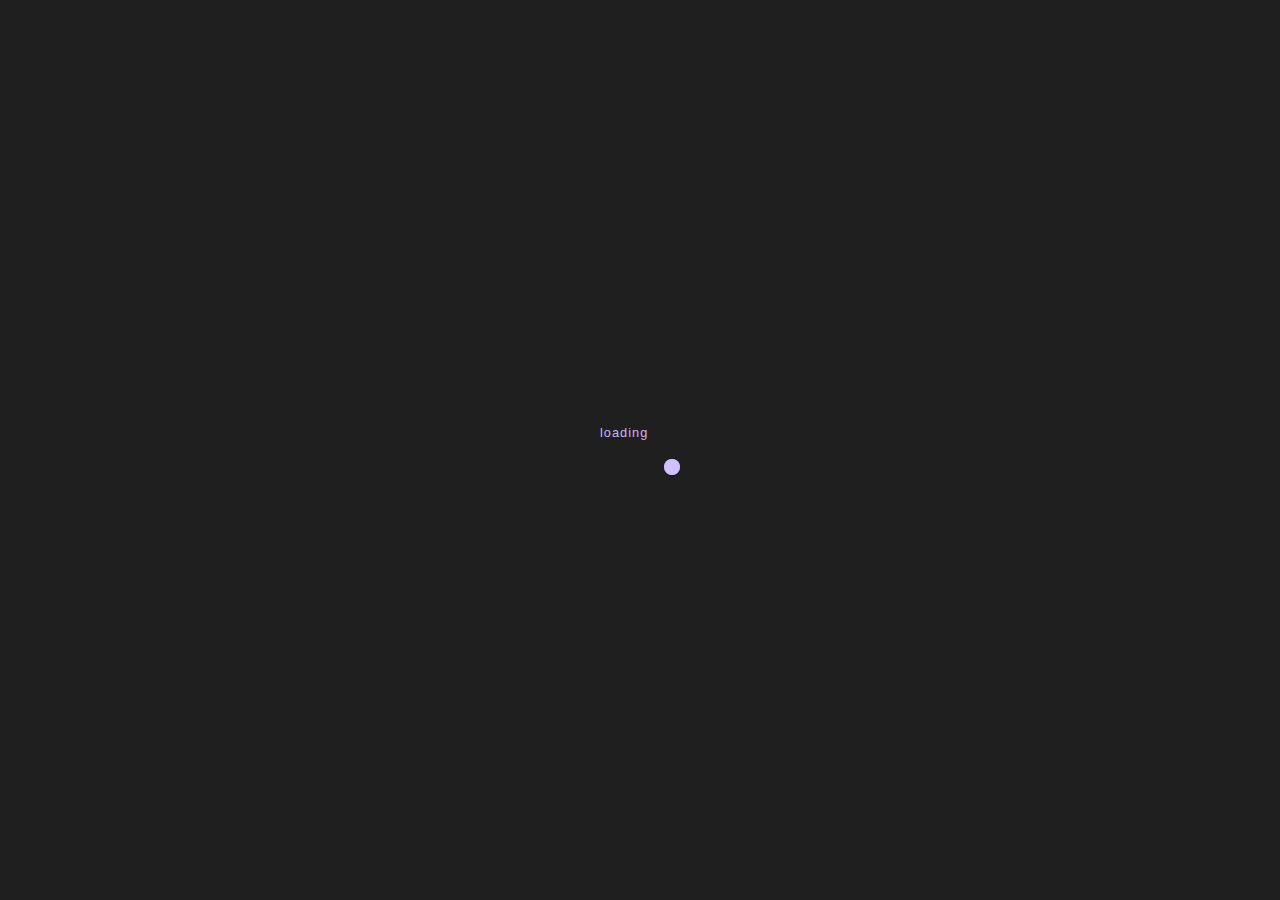
<file: home.html>
<!DOCTYPE html>
<html lang="en">
<head>
    <meta charset="UTF-8">
    <meta name="viewport" content="width=device-width, initial-scale=1.0">
    <title>Diogo Santos</title>
    <link rel="icon" href="ASSETS/favicon.ico">

    <!-- Style -->
    <link rel="stylesheet" href="CSS/home.css">
    <link rel="stylesheet" href="CSS/header.css">
    <link rel="stylesheet" href="CSS/load.css">
    <link rel="stylesheet" href="CSS/scrollbar.css">
    <link rel="stylesheet" href="CSS/root.css">
</head>
<body>
    <div id="loading-screen">
        <div class="loader">
            <span class="loader-text">loading</span>
            <span class="load"></span>
        </div>
    </div>
    <header>
        <a href="home.html" id="logo"></a>

        <nav>
            <ul>
                <li><a href="home.html" id="home">Home</a></li>
                <li><a href="HTML/about.html">About</a></li>
                <li><a href="HTML/experiences.html">Experiences</a></li>
                <li><a href="HTML/work.html">Work</a></li>
                <div id="interact-container">
                    <li id="interact"><span>Interact </span></li>
                    <div id="interact-options">
                        <a href="HTML/contact.html">Contact</a>
                        <a href="HTML/feedback.html">Feedback</a>
                    </div>
                </div>
            </ul>
            <button id="theme"></button>
        </nav>
        <input type="checkbox" id="menu-button" onchange="menu(this)">
        <div id="menu-phone">
            <nav>
                <a href="home.html">Home</a>
                <a href="HTML/about.html">About</a>
                <a href="HTML/experiences.html">Experiences</a>
                    <a href="HTML/work.html">Work</a>
                    <div id="interact-container">
                <span id="interact"><span id="oi">Interact </span></span>
                <div id="interact-options">
                    <a href="HTML/contact.html">Contact</a>
                    <a href="HTML/feedback.html">Feedback</a>
                </div>
                </div>
            </nav>
    
            <div id="medias-phone">
                <a href="https://www.linkedin.com/in/diogo-santos-5b300a2a0/" id="linkdin"></a>
                <a href="https://github.com/diogo-s4ntos" id="github"></a>
            </div>
        </div>
    </header>
    <main>
        <div id="avatar--medias">
            <img src="ASSETS/imgs/avatar.png" alt="Diogo Santos - Avatar" id="avatar" width="500rem" draggable="false">
            <div id="medias">
                <a href="https://www.linkedin.com/in/diogo-santos-5b300a2a0/" id="linkdin"></a>
                <a href="https://github.com/diogo-s4ntos" id="github"></a>
            </div>
        </div>
        <div id="info">
            <h1>Hi, I'm <span>Diogo Santos</span></h1>
            <p><span id="cargo"></span></p>
            <a href="ASSETS/cv.pdf" download="cv-diogo-santos" id="download-cv">
                <button>
                    <img src="ASSETS/icons/download.png" alt="Download" id="download-img" width="35rem" draggable="false">
                    <span id="download-text">Download CV</span>
                </button>
            </a>
        </div>
    </main>

    <!-- Script -->
    <script src="JS/load.js"></script>
    <script src="JS/menu.js"></script>
    <script src="JS/themeHome.js"></script>
</body>
</html>
</file>
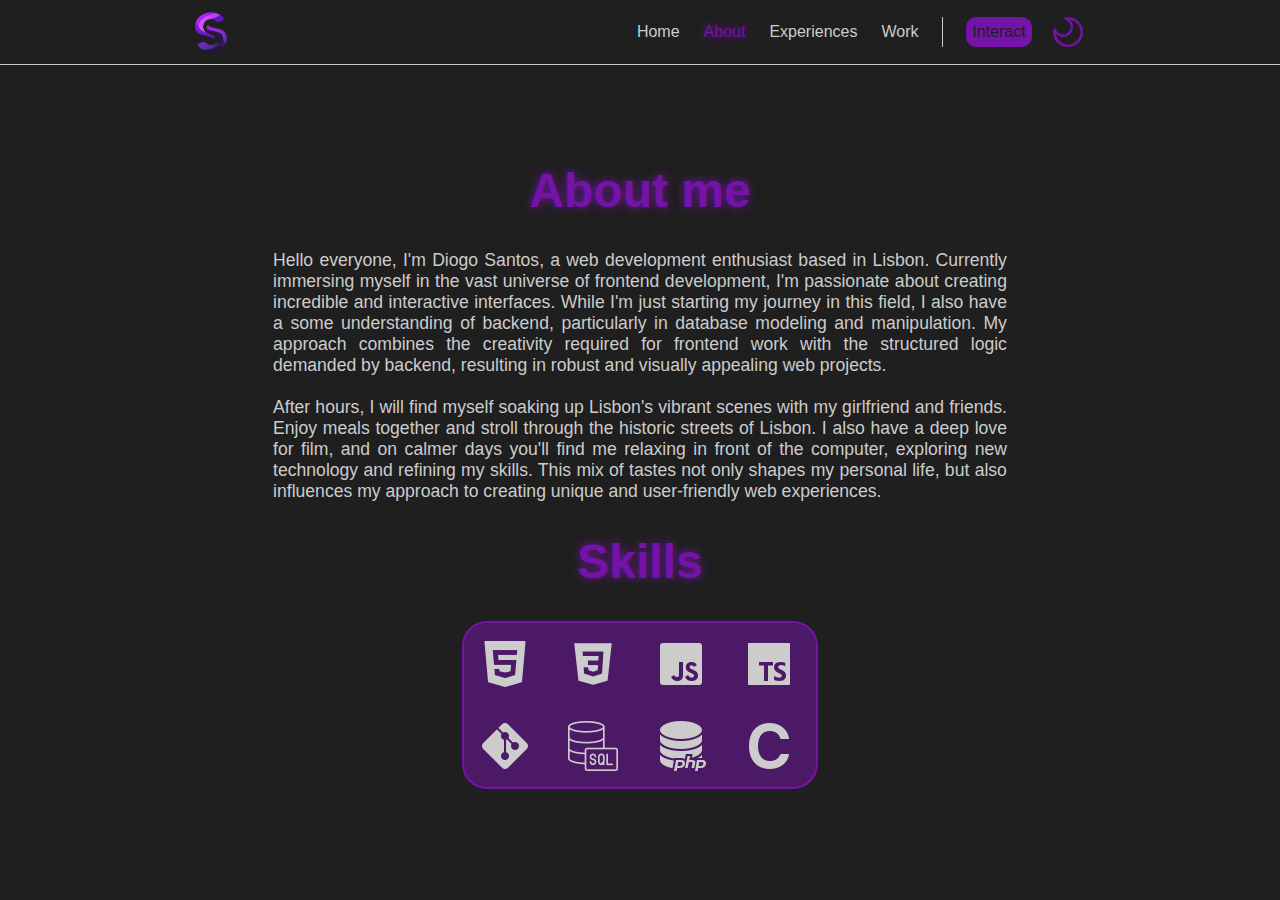
<file: HTML/about.html>
<!DOCTYPE html>
<html lang="en">
<head>
    <meta charset="UTF-8">
    <meta name="viewport" content="width=device-width, initial-scale=1.0">
    <title>Diogo Santos - About</title>
    <link rel="icon" href="../ASSETS/favicon.ico">

    <!-- Style -->
    <link rel="stylesheet" href="../CSS/about.css">
    <link rel="stylesheet" href="../CSS/header.css">
    <link rel="stylesheet" href="../CSS/scrollbar.css">
    <link rel="stylesheet" href="../CSS/root.css">
</head>
<body>
    <header>
        <a href="../home.html" id="logo"></a>

        <nav>
            <ul>
                <li><a href="../home.html">Home</a></li>
                <li><a href="about.html" id="about">About</a></li>
                <li><a href="experiences.html">Experiences</a></li>
                <li><a href="work.html">Work</a></li>
                <div id="interact-container">
                    <li id="interact"><span>Interact </span></li>
                    <div id="interact-options">
                        <a href="contact.html">Contact</a>
                        <a href="feedback.html">Feedback</a>
                    </div>
                </div>
            </ul>
            <button id="theme"></button>
        </nav>
        <input type="checkbox" id="menu-button" onchange="menu(this)">      
        <div id="menu-phone">
            <nav>
                <a href="../home.html">Home</a>
                <a href="about.html">About</a>
                <a href="experiences.html">Experiences</a>
                    <a href="work.html">Work</a>
                    <div id="interact-container">
                <span id="interact"><span id="oi">Interact </span></span>
                <div id="interact-options">
                    <a href="contact.html">Contact</a>
                    <a href="feedback.html">Feedback</a>
                </div>
                </div>
            </nav>
    
            <div id="medias-phone">
                <a href="https://www.linkedin.com/in/diogo-santos-5b300a2a0/" id="linkdin"></a>
                <a href="https://github.com/diogo-s4ntos" id="github"></a>
            </div>
        </div>
    </header>
    <main>
        <h1>About me</h1>
        <p id="about-txt">Hello everyone, I'm Diogo Santos, a web development enthusiast based in Lisbon. Currently immersing myself in the vast universe of frontend development, I'm passionate about creating incredible and interactive interfaces. While I'm just starting my journey in this field, I also have a some understanding of backend, particularly in database modeling and manipulation. My approach combines the creativity required for frontend work with the structured logic demanded by backend, resulting in robust and visually appealing web projects.
            <br><br>
        After hours, I will find myself soaking up Lisbon's vibrant scenes with my girlfriend and friends. Enjoy meals together and stroll through the historic streets of Lisbon. I also have a deep love for film, and on calmer days you'll find me relaxing in front of the computer, exploring new technology and refining my skills. This mix of tastes not only shapes my personal life, but also influences my approach to creating unique and user-friendly web experiences.
        </p>
        <h1>Skills</h1>
        <div id="tools">
            <img src="../ASSETS/tools/html.png" alt="HTML">
            <img src="../ASSETS/tools/css.png" alt="CSS">
            <img src="../ASSETS/tools/js.png" alt="JavaScript">
            <img src="../ASSETS/tools/ts.png" alt="TypeScript">
            <img src="../ASSETS/tools/git.png" alt="Git">
            <img src="../ASSETS/tools/sql.png" alt="SQL">
            <img src="../ASSETS/tools/php.png" alt="PHP">
            <img src="../ASSETS/tools/c.png" alt="C">
        </div>
    </main>

    <!-- Script -->
    <script src="../JS/menu.js"></script>
    <script src="../JS/themeAbout.js"></script>
</body>
</html>
</file>
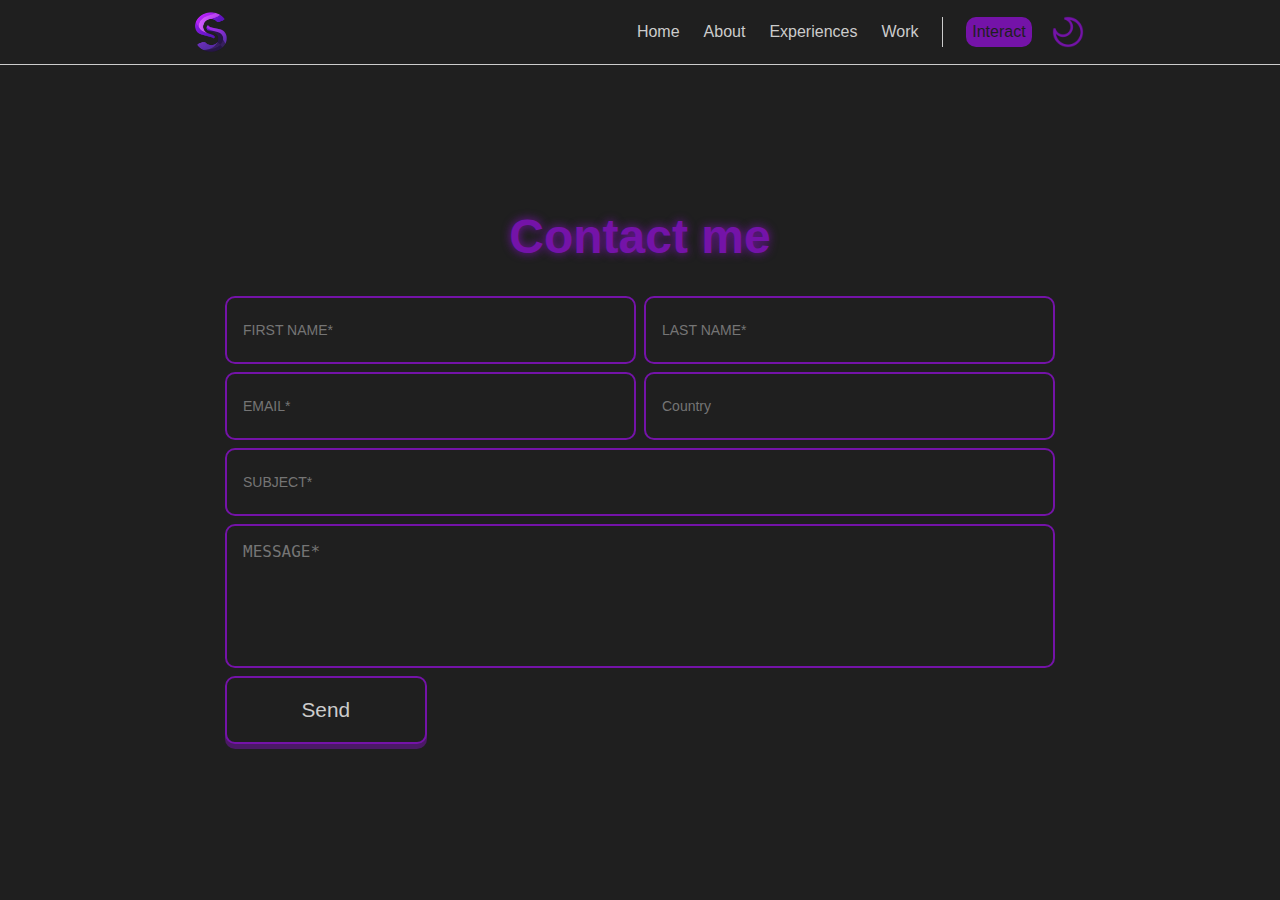
<file: HTML/contact.html>
<!DOCTYPE html>
<html lang="en">
<head>
    <meta charset="UTF-8">
    <meta name="viewport" content="width=device-width, initial-scale=1.0">
    <title>Diogo Santos - Contact</title>
    <link rel="icon" href="../ASSETS/favicon.ico">

    <!-- Style -->
    <link rel="stylesheet" href="../CSS/contact.css">
    <link rel="stylesheet" href="../CSS/header.css">
    <link rel="stylesheet" href="../CSS/scrollbar.css">
    <link rel="stylesheet" href="../CSS/root.css">
</head>
<body>
    <header>
        <a href="../home.html" id="logo"></a>

        <nav>
            <ul>
                <li><a href="../home.html">Home</a></li>
                <li><a href="about.html">About</a></li>
                <li><a href="experiences.html">Experiences</a></li>
                <li><a href="work.html">Work</a></li>
                <div id="interact-container">
                    <li id="interact"><span>Interact </span></li>
                    <div id="interact-options">
                        <a href="contact.html">Contact</a>
                        <a href="feedback.html">Feedback</a>
                    </div>
                </div>
            </ul>
            <button id="theme"></button>
        </nav>
        <input type="checkbox" id="menu-button" onchange="menu(this)">
        <div id="menu-phone">
            <nav>
                <a href="../home.html">Home</a>
                <a href="about.html">About</a>
                <a href="experiences.html">Experiences</a>
                <a href="work.html">Work</a>
                <div id="interact-container">
                    <li id="interact"><span>Interact </span></li>
                    <div id="interact-options">
                        <a href="contact.html" id="contact">Contact</a>
                        <a href="feedback.html">Feedback</a>
                    </div>
                </div>
            </nav>
    
            <div id="medias-phone">
                <a href="https://www.linkedin.com/in/diogo-santos-5b300a2a0/" id="linkdin"></a>
                <a href="https://github.com/diogo-s4ntos" id="github"></a>
            </div>
        </div>
    </header>
    <main>
        <h1>Contact me</h1>
        <form action="https://formspree.io/f/xayrqvpo" method="POST" id="myForm">
            <input type="text" name="nome" id="first-name" placeholder="FIRST NAME*" oninput="validarLetras(this)" required>
            <input type="text" name="sobrenome" id="last-name" placeholder="LAST NAME*" oninput="validarLetras(this)" required>

            <input type="email" name="email" id="email" placeholder="EMAIL*" required>
            <input list="countries" name="country" placeholder="Country">
            <datalist id="countries"></datalist>

            <input type="text" name="assunto" id="subject" placeholder="SUBJECT*" autocomplete="off" required>
            <textarea name="mensagem" id="message" placeholder="MESSAGE*" autocomplete="off" required></textarea>

            <button type="submit" id="send">Send</button>
        </form>
    </main>

    <!-- Script -->
    <script src="../JS/contact.js"></script>
    <script src="../JS/menu.js"></script>
    <script src="../JS/themeContact.js"></script>
</body>
</html>
</file>
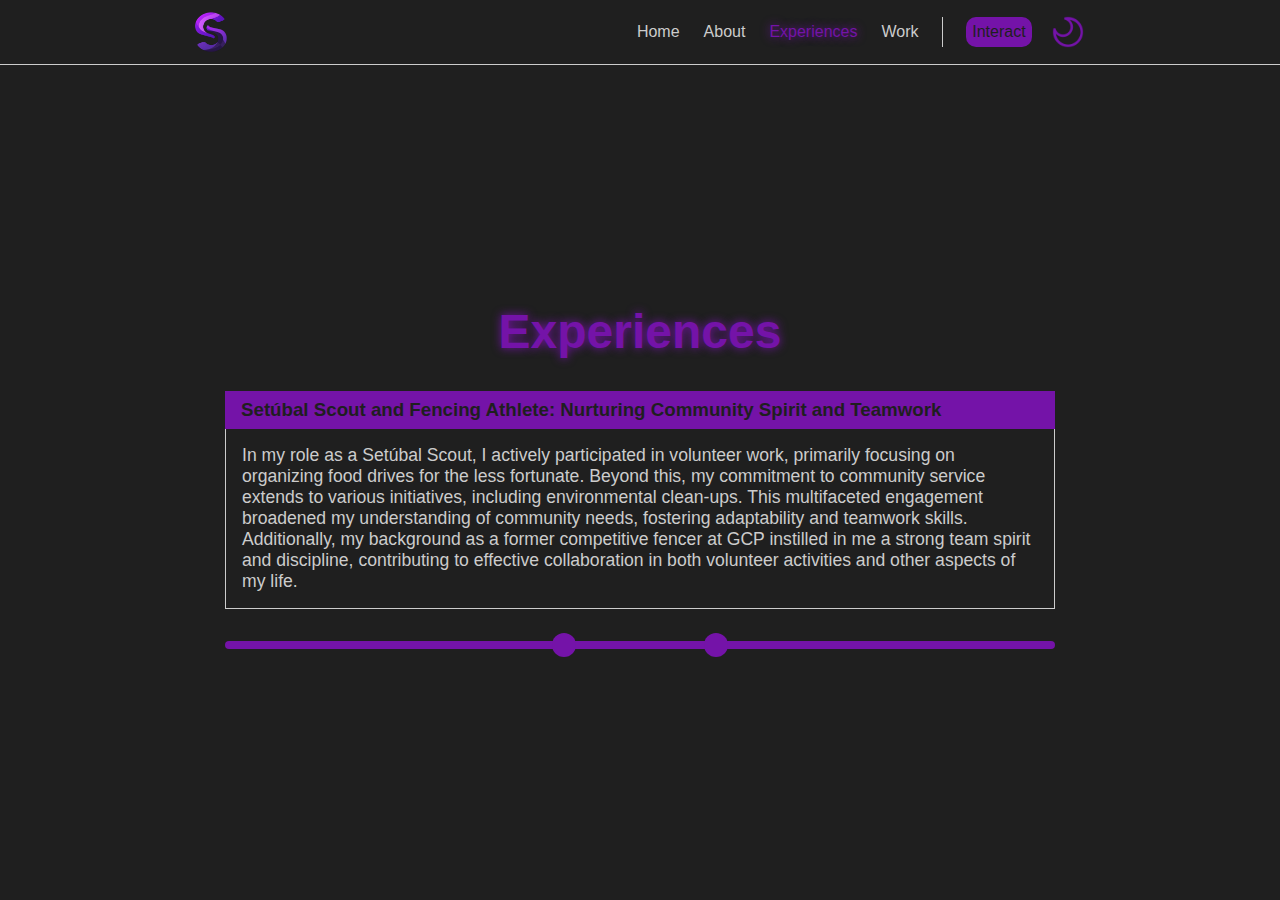
<file: HTML/experiences.html>
<!DOCTYPE html>
<html lang="en">
<head>
    <meta charset="UTF-8">
    <meta name="viewport" content="width=device-width, initial-scale=1.0">
    <title>Diogo Santos - Experiences</title>
    <link rel="icon" href="../ASSETS/favicon.ico">

    <!-- Style -->
    <link rel="stylesheet" href="../CSS/experiences.css">
    <link rel="stylesheet" href="../CSS/header.css">
    <link rel="stylesheet" href="../CSS/scrollbar.css">
    <link rel="stylesheet" href="../CSS/root.css">
</head>
<body>
    <header>
        <a href="../home.html" id="logo"></a>

        <nav>
            <ul>
                <li><a href="../home.html">Home</a></li>
                <li><a href="about.html">About</a></li>
                <li><a href="experiences.html" id="experiences" id="experiences">Experiences</a></li>
                <li><a href="work.html">Work</a></li>
                <div id="interact-container">
                    <li id="interact"><span>Interact </span></li>
                    <div id="interact-options">
                        <a href="contact.html">Contact</a>
                        <a href="feedback.html">Feedback</a>
                    </div>
                </div>
            </ul>
            <button id="theme"></button>
        </nav>
        <input type="checkbox" id="menu-button" onchange="menu(this)">
        <div id="menu-phone">
            <nav>
                <a href="../home.html">Home</a>
                <a href="about.html">About</a>
                <a href="experiences.html">Experiences</a>
                    <a href="work.html">Work</a>
                    <div id="interact-container">
                <span id="interact"><span id="oi">Interact </span></span>
                <div id="interact-options">
                    <a href="contact.html">Contact</a>
                    <a href="feedback.html">Feedback</a>
                </div>
                </div>
            </nav>
    
            <div id="medias-phone">
                <a href="https://www.linkedin.com/in/diogo-santos-5b300a2a0/" id="linkdin"></a>
                <a href="https://github.com/diogo-s4ntos" id="github"></a>
            </div>
        </div>
    </header>
    <main>
        <h1>Experiences</h1>
        <div id="experiences-container">
            <div class="card" id="experience-1">
                <h3>Setúbal Scout and Fencing Athlete: Nurturing Community Spirit and Teamwork</h3>
                <p>In my role as a Setúbal Scout, I actively participated in volunteer work, primarily focusing on organizing food drives for the less fortunate. Beyond this, my commitment to community service extends to various initiatives, including environmental clean-ups. This multifaceted engagement broadened my understanding of community needs, fostering adaptability and teamwork skills.
                Additionally, my background as a former competitive fencer at GCP instilled in me a strong team spirit and discipline, contributing to effective collaboration in both volunteer activities and other aspects of my life.</p>
            </div>

            <div class="card" id="experience-2">
                <h3>Developer in Training at CGI</h3>
                <p>Currently, I am thriving in my role as a Developer in Training at CGI, where I am immersed in the dynamic world of software development. This experience has provided me with invaluable hands-on training and exposure to cutting-edge technologies. I actively engage in coding, problem-solving, and collaborating with seasoned professionals, contributing to the development of innovative solutions. My time at CGI serves as a pivotal chapter in my journey, as I continue to refine my skills and stay abreast of industry trends. The supportive environment and mentorship at CGI have not only accelerated my learning curve but also reinforced my passion for transforming ideas into impactful digital solutions. This role aligns seamlessly with my dedication to excellence in web development, making every coding challenge a rewarding step forward in my professional growth.</p>
            </div>

            <!-- <div class="card" id="experience-3">
                <h3>Experience-3</h3>
                <p>Lorem ipsum dolor sit amet consectetur adipisicing elit. Odio suscipit similique illum sint quaerat dolor perspiciatis qui, repudiandae id placeat? Labore tempore voluptatem facilis enim nisi voluptatum laudantium, natus fugit?</p>
            </div>

            <div class="card" id="experience-4">
                <h3>Experience-4</h3>
                <p>Lorem ipsum dolor sit amet consectetur adipisicing elit. Odio suscipit similique illum sint quaerat dolor perspiciatis qui, repudiandae id placeat? Labore tempore voluptatem facilis enim nisi voluptatum laudantium, natus fugit?</p>
            </div> -->

            <div id="timeline">
                <div id="line">
                    <button class="pointer" onclick="experience_1()"></button>
                    <button class="pointer" onclick="experience_2()"></button>
                </div>
            </div>
        </div>
    </main>

    <!-- Script -->
    <script src="../JS/experiences.js"></script>
    <script src="../JS/menu.js"></script>
    <script src="../JS/themeExperiences.js"></script>
</body>
</html>
</file>
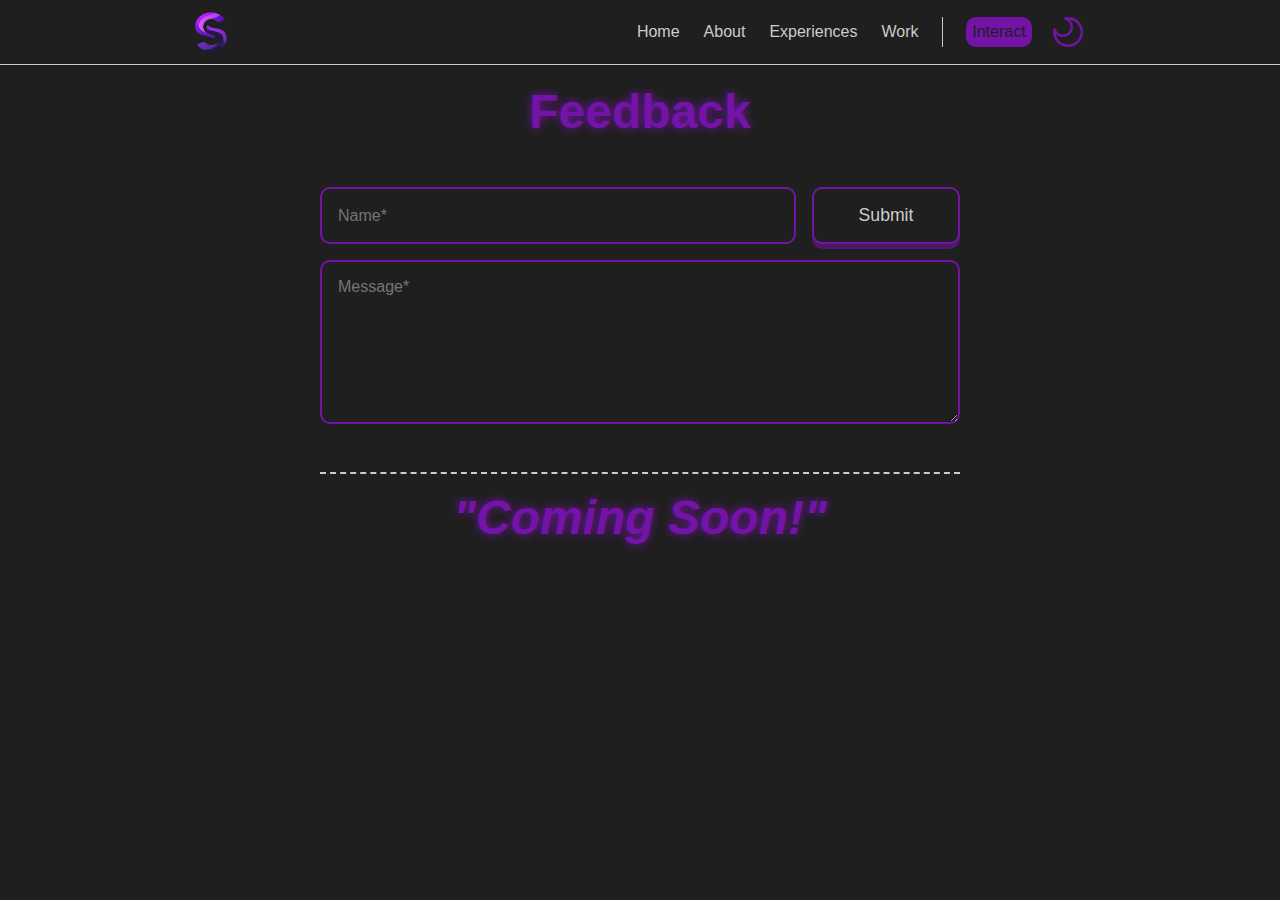
<file: HTML/feedback.html>
<!DOCTYPE html>
<html lang="en">

<head>
    <meta charset="UTF-8">
    <meta name="viewport" content="width=device-width, initial-scale=1.0">
    <title>Diogo Santos - Feedback</title>
    <link rel="icon" href="../ASSETS/favicon.ico">

    <!-- Style -->
    <link rel="stylesheet" href="../CSS/feedback.css">
    <link rel="stylesheet" href="../CSS/header.css">
    <link rel="stylesheet" href="../CSS/scrollbar.css">
    <link rel="stylesheet" href="../CSS/root.css">
</head>

<body>
    <header>
        <a href="../home.html" id="logo"></a>

        <nav>
            <ul>
                <li><a href="../home.html" id="home">Home</a></li>
                <li><a href="about.html">About</a></li>
                <li><a href="experiences.html">Experiences</a></li>
                <li><a href="work.html">Work</a></li>
                <div id="interact-container">
                    <li id="interact"><span>Interact </span></li>
                    <div id="interact-options">
                        <a href="contact.html">Contact</a>
                        <a href="feedback.html">Feedback</a>
                    </div>
                </div>
            </ul>
            <button id="theme"></button>
        </nav>
        <input type="checkbox" id="menu-button" onchange="menu(this)">
        <div id="menu-phone">
            <nav>
                <a href="../home.html">Home</a>
                <a href="about.html">About</a>
                <a href="experiences.html">Experiences</a>
                <a href="work.html">Work</a>
                <div id="interact-container">
                    <li id="interact"><span>Interact </span></li>
                    <div id="interact-options">
                        <a href="contact.html">Contact</a>
                        <a href="feedback.html" id="feedback">Feedback</a>
                    </div>
                </div>
            </nav>
    
            <div id="medias-phone">
                <a href="https://www.linkedin.com/in/diogo-santos-5b300a2a0/" id="linkdin"></a>
                <a href="https://github.com/diogo-s4ntos" id="github"></a>
            </div>
        </div>
    </header>
    <main>
        <h1>Feedback</h1>

        <form action="" id="form">
            <input type="text" placeholder="Name*" id="name" required>
            <textarea name="message" id="message" placeholder="Message*" required></textarea>
            <input type="submit" id="submit">
        </form>

        <div id="feedbacks">
            <h1><em>"Coming Soon!"</em></h1>
        </div>
    </main>

    <!-- Script -->
    <script src="../JS/menu.js"></script>
    <script src="../JS/themeFeedback.js"></script>
</body>
</html>
</file>
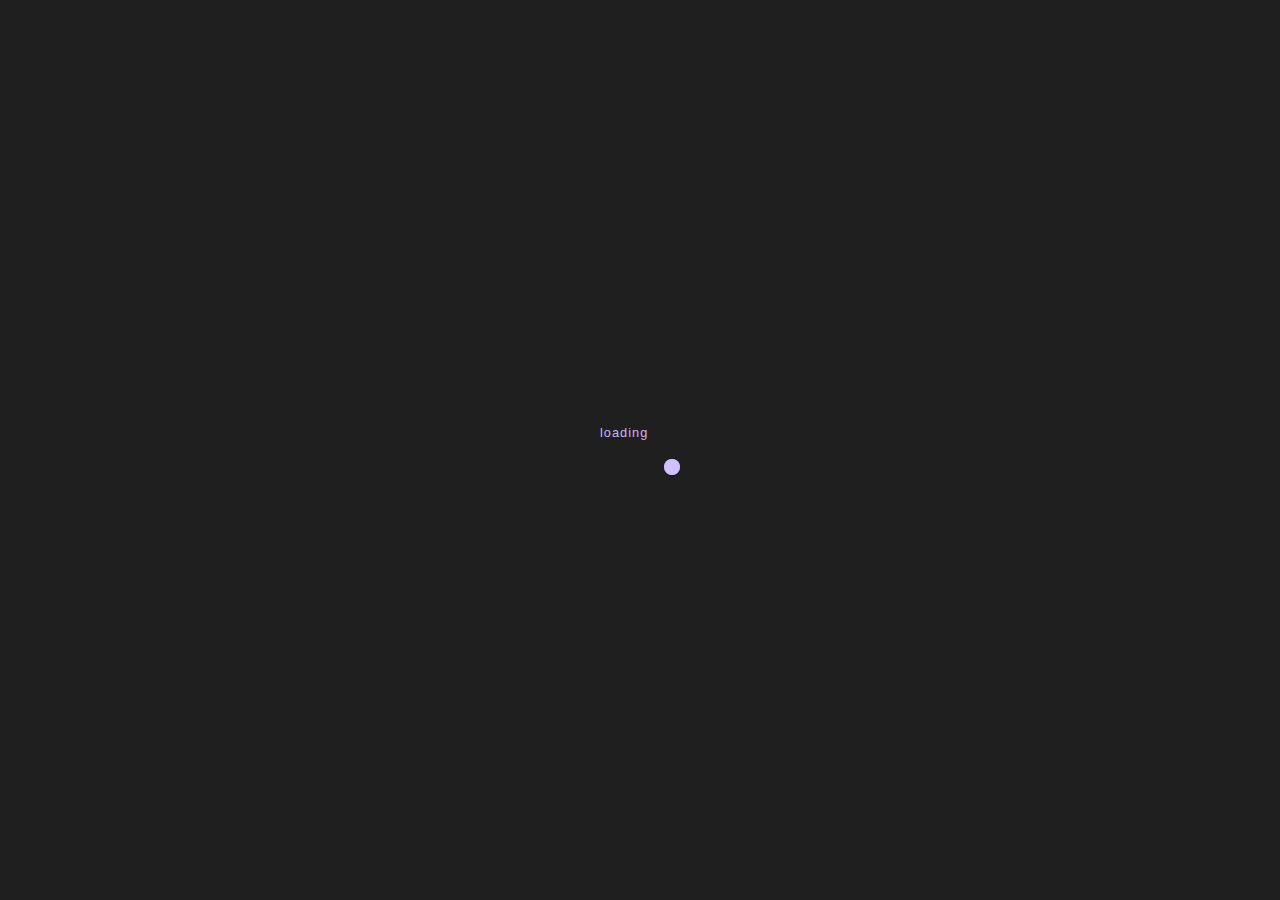
<file: HTML/home.html>
<!DOCTYPE html>
<html lang="en">
<head>
    <meta charset="UTF-8">
    <meta name="viewport" content="width=device-width, initial-scale=1.0">
    <title>Diogo Santos</title>
    <link rel="icon" href="../ASSETS/favicon.ico">

    <!-- Style -->
    <link rel="stylesheet" href="../CSS/home.css">
    <link rel="stylesheet" href="../CSS/header.css">
    <link rel="stylesheet" href="../CSS/load.css">
    <link rel="stylesheet" href="../CSS/scrollbar.css">
    <link rel="stylesheet" href="../CSS/root.css">
</head>
<body>
    <div id="loading-screen">
        <div class="loader">
            <span class="loader-text">loading</span>
            <span class="load"></span>
        </div>
    </div>
    <header>
        <a href="home.html" id="logo"></a>

        <nav>
            <ul>
                <li><a href="home.html" id="home">Home</a></li>
                <li><a href="about.html">About</a></li>
                <li><a href="experiences.html">Experiences</a></li>
                <li><a href="work.html">Work</a></li>
                <div id="interact-container">
                    <li id="interact"><span>Interact </span></li>
                    <div id="interact-options">
                        <a href="contact.html">Contact</a>
                        <a href="feedback.html">Feedback</a>
                    </div>
                </div>
            </ul>
            <button id="theme"></button>
        </nav>
        <input type="checkbox" id="menu-button" onchange="menu(this)">
        <div id="menu-phone">
            <nav>
                <a href="home.html">Home</a>
                <a href="about.html">About</a>
                <a href="experiences.html">Experiences</a>
                    <a href="work.html">Work</a>
                    <div id="interact-container">
                <span id="interact"><span id="oi">Interact </span></span>
                <div id="interact-options">
                    <a href="contact.html">Contact</a>
                    <a href="feedback.html">Feedback</a>
                </div>
                </div>
            </nav>
    
            <div id="medias-phone">
                <a href="https://www.linkedin.com/in/diogo-santos-5b300a2a0/" id="linkdin"></a>
                <a href="https://github.com/diogo-s4ntos" id="github"></a>
            </div>
        </div>
    </header>
    <main>
        <div id="avatar--medias">
            <img src="../ASSETS/imgs/avatar.png" alt="Diogo Santos - Avatar" id="avatar" width="500rem" draggable="false">
            <div id="medias">
                <a href="https://www.linkedin.com/in/diogo-santos-5b300a2a0/" id="linkdin"></a>
                <a href="https://github.com/diogo-s4ntos" id="github"></a>
            </div>
        </div>
        <div id="info">
            <h1>Hi, I'm <span>Diogo Santos</span></h1>
            <p><span id="cargo"></span></p>
            <a href="../ASSETS/cv.pdf" download="cv-diogo-santos" id="download-cv">
                <button>
                    <img src="../ASSETS/icons/download.png" alt="Download" id="download-img" width="35rem" draggable="false">
                    <span id="download-text">Download CV</span>
                </button>
            </a>
        </div>
    </main>

    <!-- Script -->
    <script src="../JS/load.js"></script>
    <script src="../JS/menu.js"></script>
    <script src="../JS/themeHome.js"></script>
</body>
</html>
</file>
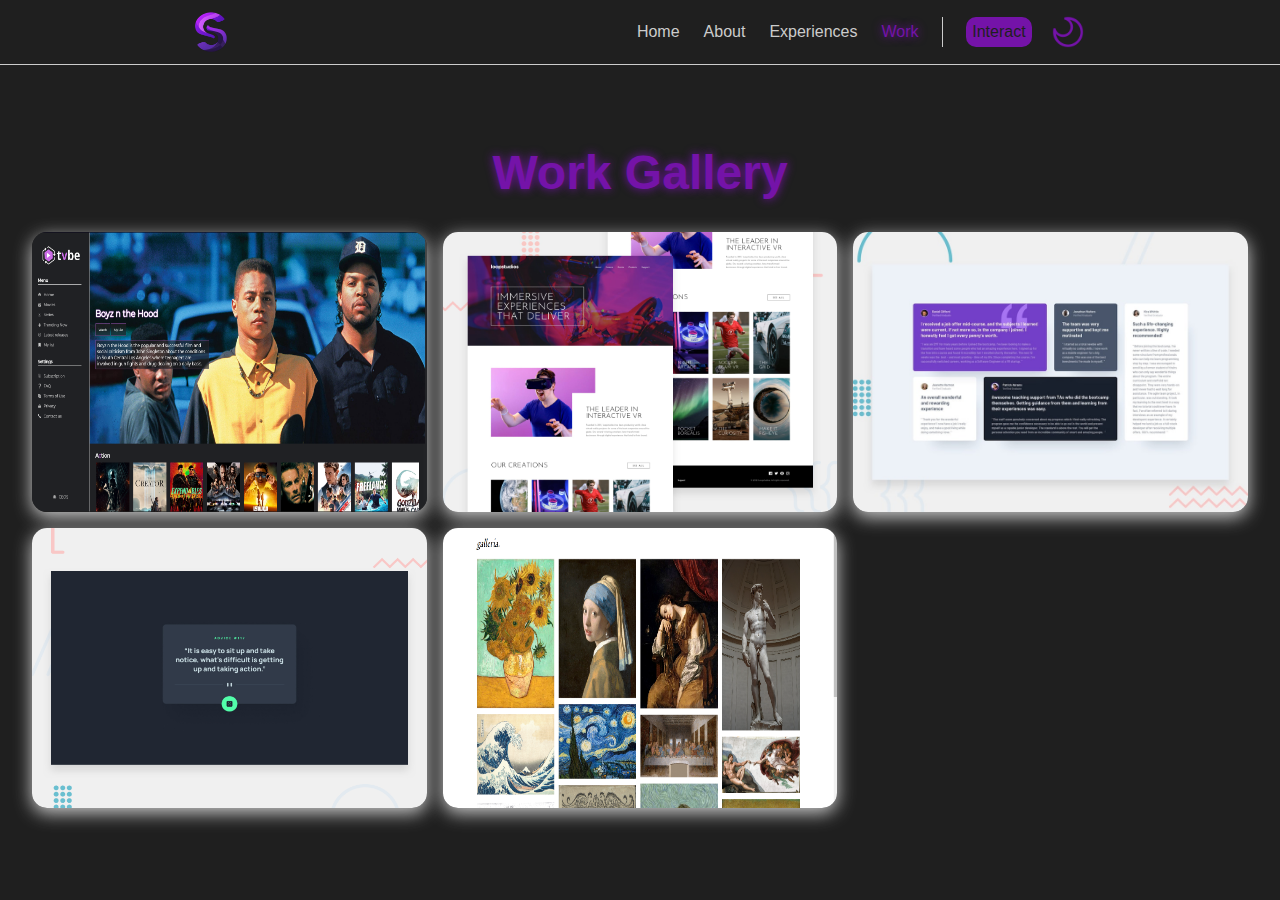
<file: HTML/work.html>
<!DOCTYPE html>
<html lang="en">
<head>
    <meta charset="UTF-8">
    <meta name="viewport" content="width=device-width, initial-scale=1.0">
    <title>Diogo Santos - Work</title>
    <link rel="icon" href="../ASSETS/favicon.ico">

    <!-- Style -->
    <link rel="stylesheet" href="../CSS/work.css">
    <link rel="stylesheet" href="../CSS/header.css">
    <link rel="stylesheet" href="../CSS/scrollbar.css">
    <link rel="stylesheet" href="../CSS/root.css">
</head>
<body>
    <header>
        <a href="../home.html" id="logo"></a>

        <nav>
            <ul>
                <li><a href="../home.html">Home</a></li>
                <li><a href="about.html">About</a></li>
                <li><a href="experiences.html">Experiences</a></li>
                <li><a href="work.html" id="work">Work</a></li>
                <div id="interact-container">
                    <li id="interact"><span>Interact </span></li>
                    <div id="interact-options">
                        <a href="contact.html">Contact</a>
                        <a href="feedback.html">Feedback</a>
                    </div>
                </div>
            </ul>
            <button id="theme"></button>
        </nav>
        <input type="checkbox" id="menu-button" onchange="menu(this)">
        <div id="menu-phone">
            <nav>
                <a href="../home.html">Home</a>
                <a href="about.html">About</a>
                <a href="experiences.html">Experiences</a>
                    <a href="work.html">Work</a>
                    <div id="interact-container">
                <span id="interact"><span id="oi">Interact </span></span>
                <div id="interact-options">
                    <a href="contact.html">Contact</a>
                    <a href="feedback.html">Feedback</a>
                </div>
                </div>
            </nav>
    
            <div id="medias-phone">
                <a href="https://www.linkedin.com/in/diogo-santos-5b300a2a0/" id="linkdin"></a>
                <a href="https://github.com/diogo-s4ntos" id="github"></a>
            </div>
        </div>
    </header>
    <main>
        <h1>Work Gallery</h1>
        <div id="galleria">
            <div class="card">
                <img src="../ASSETS/projects/tvbe.png" alt="" width="100%" height="100%" draggable="false">
                <div id="info">
                    <h2>TVBE</h2>
                    <p>A streamming website that I make with two of my friends for our course. You can access the site and search for a movie or serie, see their principal informations, like rating, synopsis, direction, and save them in your list to watch later.</p>
                    <div class="info-bottom">
                        <a href="https://github.com/RafaelMeha/Tvbe">Github link</a>
                        <span>HTML/CSS/JS/API/Firebase</span>
                    </div>
                </div>
            </div>
            <div class="card">
                <img src="../ASSETS/projects/loopstudios-landing-page.jpg" alt="" width="100%" height="100%" draggable="false">
                <div id="info">
                    <h2>Loopstudios Landing Page</h2>
                    <p>A challenge of Frontend Mentor to make a 'loopstudios landing page' with a some information and links to click. This challenge help me to improve my CSS Grid skills.</p>
                    <div class="info-bottom">
                        <a href="https://github.com/diogo-s4ntos/Loopstudios-Landing-Page">Github link</a>
                        <span>HTML/CSS/JS</span>
                    </div>
                </div>
            </div>
            <div class="card">
                <img src="../ASSETS/projects/testimonials-grid-section.jpg" alt="" width="100%" height="100%" draggable="false">
                <div id="info">
                    <h2>Testimonials Grid Section</h2>
                    <p>A challenge of Frontend Mentor to make a 'testimonials grid section' with a some testimonials. This challenge help me to improve my CSS Grid skills.</p>
                    <div class="info-bottom">
                        <a href="https://github.com/diogo-s4ntos/Testimonials-Grid-Section">Github link</a>
                        <span>HTML/CSS</span>
                    </div>
                </div>
            </div>
            <div class="card">
                <img src="../ASSETS/projects/advice-generator.jpg" alt="" width="100%" height="100%" draggable="false">
                <div id="info">
                    <h2>Advice Generator</h2>
                    <p>A advice generator for using in a web-site or like a app.</p>
                    <div class="info-bottom">
                        <a href="https://github.com/diogo-s4ntos/Advice-Generator">Github link</a>
                        <span>HTML/CSS/JS/API</span>
                    </div>
                </div>
            </div>
            <div class="card">
                <img src="../ASSETS/projects/galleria.png" alt="" width="100%" height="100%" draggable="false">
                <div id="info">
                    <h2>galleria.</h2>
                    <p>An example of a simple image gallery, with "onmouseover" and "onmouseout" events that display/or not display image information.</p>
                    <div class="info-bottom">
                        <a href="https://github.com/diogo-s4ntos/galleria.">Github link</a>
                        <span>HTML/CSS/JS</span>
                    </div>
                </div>
            </div>
        </div>
    </main>

    <!-- Script -->
    <script src="../JS/menu.js"></script>
    <script src="../JS/themeWork.js"></script>
</body>
</html>
</file>
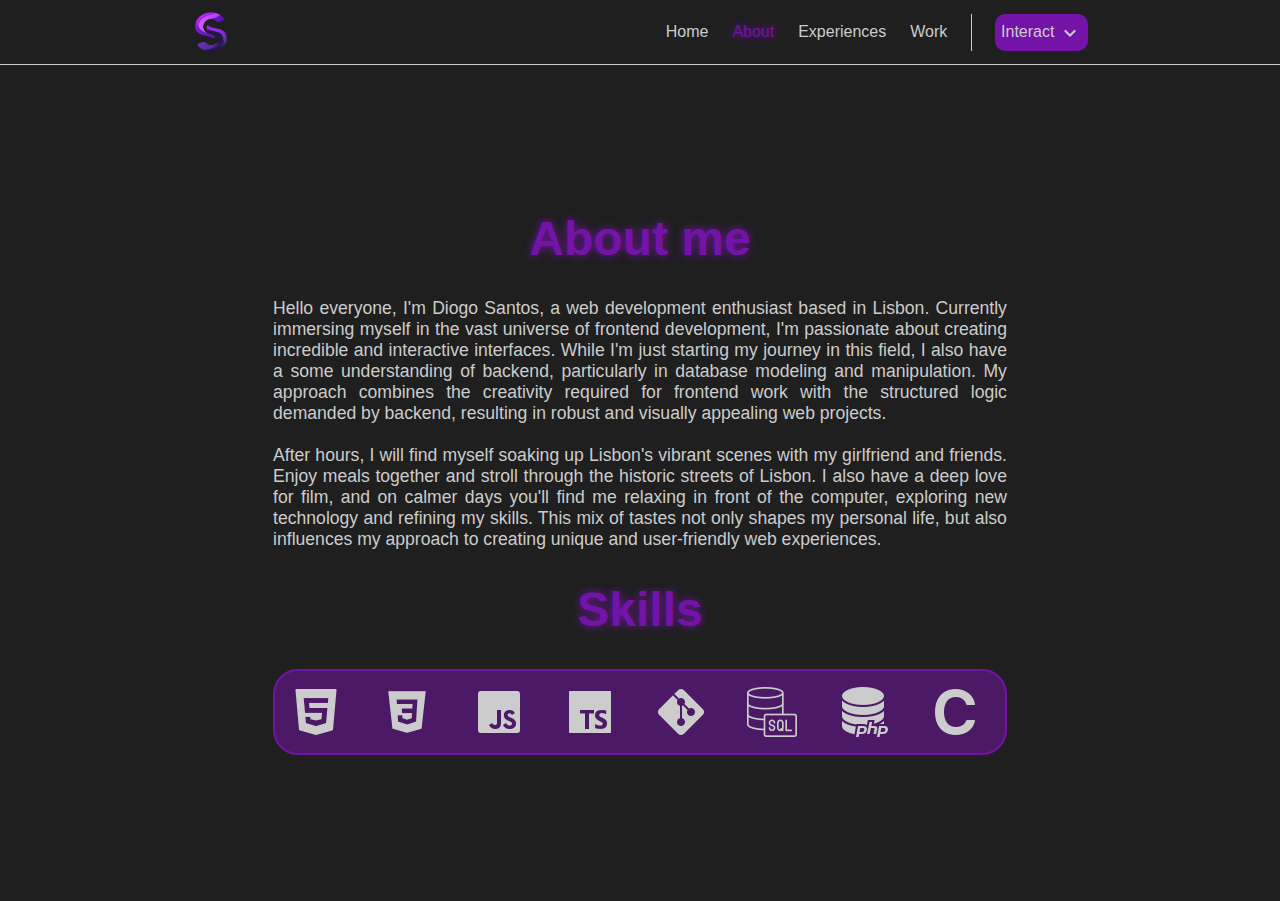
<file: public/HTML/about.html>
<!DOCTYPE html>
<html lang="en">
<head>
    <meta charset="UTF-8">
    <meta name="viewport" content="width=device-width, initial-scale=1.0">
    <title>Diogo Santos - About</title>
    <link rel="icon" href="../ASSETS/favicon.ico">

    <!-- Style -->
    <link rel="stylesheet" href="../CSS/about.css">
    <link rel="stylesheet" href="../CSS/header.css">
    <link rel="stylesheet" href="../CSS/scrollbar.css">
    <link rel="stylesheet" href="../CSS/root.css">
</head>
<body>
    <header>
        <a href="../index.html" id="logo"></a>

        <nav>
            <ul>
                <li><a href="../index.html">Home</a></li>
                <li><a href="about.html" id="about">About</a></li>
                <li><a href="experiences.html">Experiences</a></li>
                <li><a href="work.html">Work</a></li>
                <div id="interact-container">
                    <li id="interact"><span>Interact <img src="../ASSETS/icons/arrow.png" alt="" draggable="false"></span></li>
                    <div id="interact-options">
                        <a href="contact.html">Contact</a>
                        <a href="feedback.html">Feedback</a>
                    </div>
                </div>
            </ul>
        </nav>
    </header>
    <main>
        <h1>About me</h1>
        <p id="about-txt">Hello everyone, I'm Diogo Santos, a web development enthusiast based in Lisbon. Currently immersing myself in the vast universe of frontend development, I'm passionate about creating incredible and interactive interfaces. While I'm just starting my journey in this field, I also have a some understanding of backend, particularly in database modeling and manipulation. My approach combines the creativity required for frontend work with the structured logic demanded by backend, resulting in robust and visually appealing web projects.
            <br><br>
        After hours, I will find myself soaking up Lisbon's vibrant scenes with my girlfriend and friends. Enjoy meals together and stroll through the historic streets of Lisbon. I also have a deep love for film, and on calmer days you'll find me relaxing in front of the computer, exploring new technology and refining my skills. This mix of tastes not only shapes my personal life, but also influences my approach to creating unique and user-friendly web experiences.
        </p>
        <h1>Skills</h1>
        <div id="tools">
            <img src="../ASSETS/tools/html.png" alt="HTML">
            <img src="../ASSETS/tools/css.png" alt="CSS">
            <img src="../ASSETS/tools/js.png" alt="JavaScript">
            <img src="../ASSETS/tools/ts.png" alt="TypeScript">
            <img src="../ASSETS/tools/git.png" alt="Git">
            <img src="../ASSETS/tools/sql.png" alt="SQL">
            <img src="../ASSETS/tools/php.png" alt="PHP">
            <img src="../ASSETS/tools/c.png" alt="C">
        </div>
    </main>
</body>
</html>
</file>
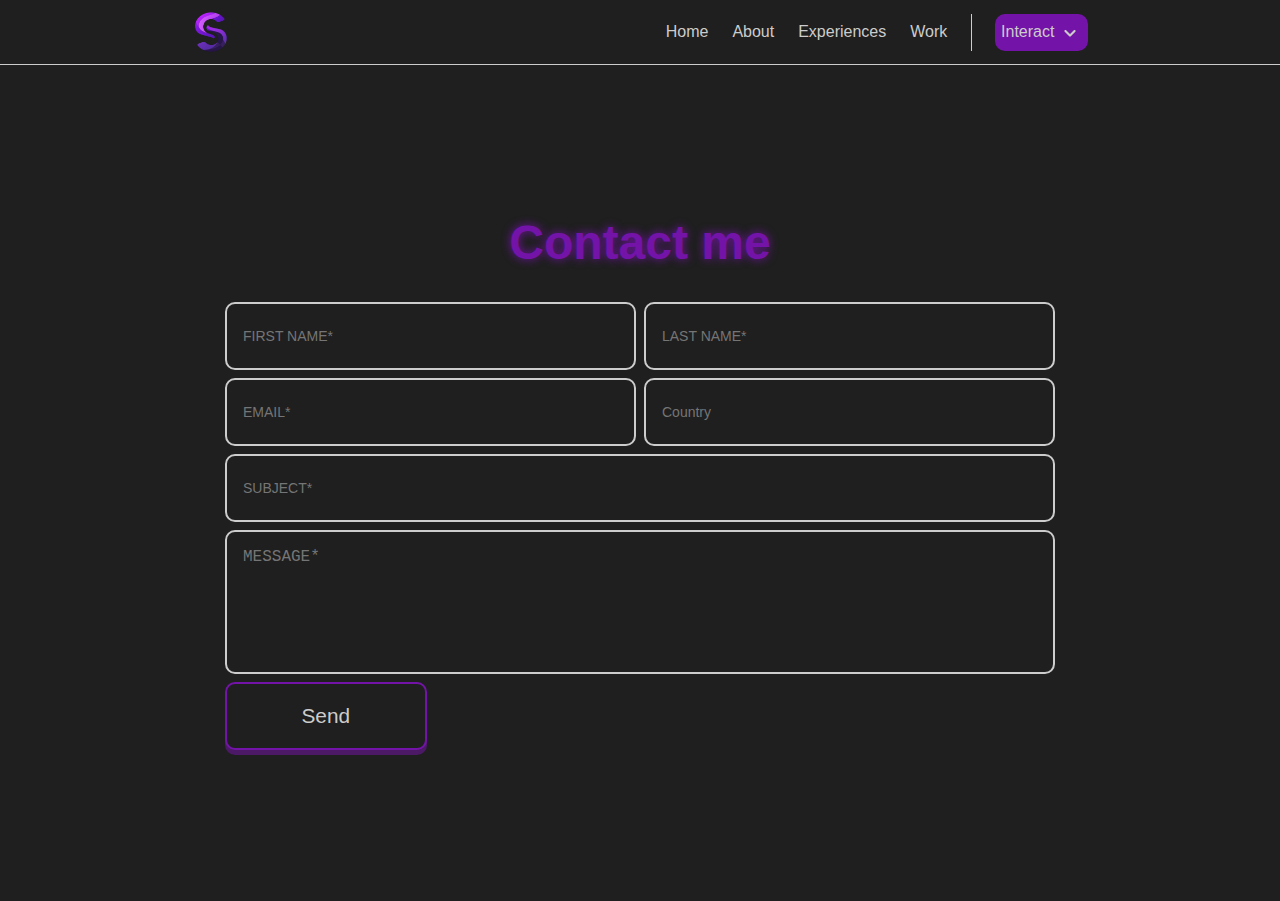
<file: public/HTML/contact.html>
<!DOCTYPE html>
<html lang="en">
<head>
    <meta charset="UTF-8">
    <meta name="viewport" content="width=device-width, initial-scale=1.0">
    <title>Diogo Santos - Contact</title>
    <link rel="icon" href="../ASSETS/favicon.ico">

    <!-- Style -->
    <link rel="stylesheet" href="../CSS/contact.css">
    <link rel="stylesheet" href="../CSS/header.css">
    <link rel="stylesheet" href="../CSS/scrollbar.css">
    <link rel="stylesheet" href="../CSS/root.css">
</head>
<body>
    <header>
        <a href="../index.html" id="logo"></a>

        <nav>
            <ul>
                <li><a href="../index.html">Home</a></li>
                <li><a href="about.html">About</a></li>
                <li><a href="experiences.html">Experiences</a></li>
                <li><a href="work.html">Work</a></li>
                <div id="interact-container">
                    <li id="interact"><span>Interact <img src="../ASSETS/icons/arrow.png" alt="" draggable="false"></span></li>
                    <div id="interact-options">
                        <a href="contact.html">Contact</a>
                        <a href="feedback.html">Feedback</a>
                    </div>
                </div>
            </ul>
        </nav>
    </header>
    <main>
        <h1>Contact me</h1>
        <form action="https://formspree.io/f/xayrqvpo" method="POST" id="myForm">
            <input type="text" name="nome" id="first-name" placeholder="FIRST NAME*" oninput="validarLetras(this)" required>
            <input type="text" name="sobrenome" id="last-name" placeholder="LAST NAME*" oninput="validarLetras(this)" required>

            <input type="email" name="email" id="email" placeholder="EMAIL*" required>
            <input list="countries" name="country" placeholder="Country">
            <datalist id="countries"></datalist>

            <input type="text" name="assunto" id="subject" placeholder="SUBJECT*" autocomplete="off" required>
            <textarea name="mensagem" id="message" placeholder="MESSAGE*" autocomplete="off" required></textarea>

            <button type="submit" id="send">Send</button>
        </form>
    </main>

    <!-- Script -->
    <script src="../JS/contact.js"></script>
</body>
</html>
</file>
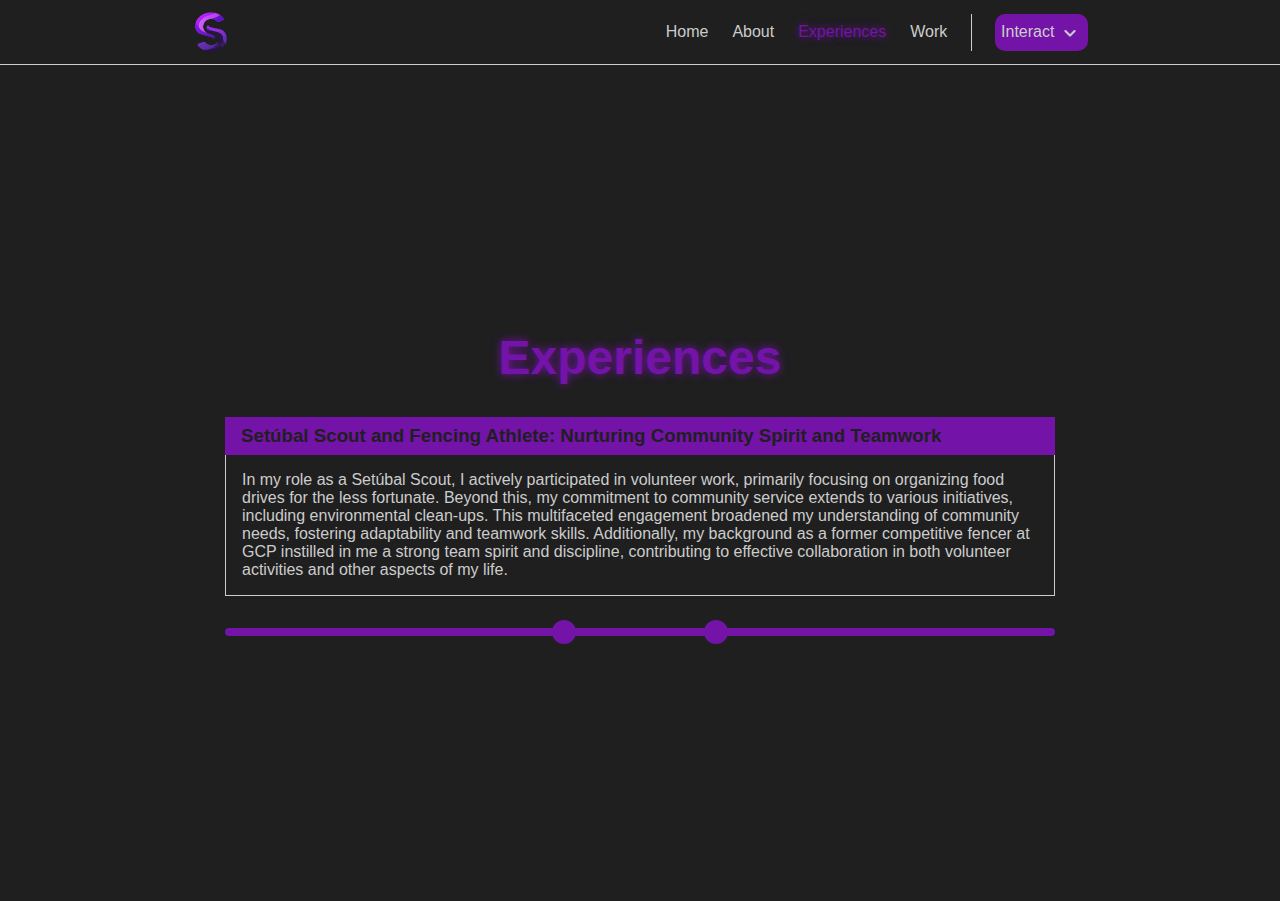
<file: public/HTML/experiences.html>
<!DOCTYPE html>
<html lang="en">
<head>
    <meta charset="UTF-8">
    <meta name="viewport" content="width=device-width, initial-scale=1.0">
    <title>Diogo Santos - Experiences</title>
    <link rel="icon" href="../ASSETS/favicon.ico">

    <!-- Style -->
    <link rel="stylesheet" href="../CSS/experiences.css">
    <link rel="stylesheet" href="../CSS/header.css">
    <link rel="stylesheet" href="../CSS/scrollbar.css">
    <link rel="stylesheet" href="../CSS/root.css">
</head>
<body>
    <header>
        <a href="../index.html" id="logo"></a>

        <nav>
            <ul>
                <li><a href="../index.html">Home</a></li>
                <li><a href="about.html">About</a></li>
                <li><a href="experiences.html" id="experiences">Experiences</a></li>
                <li><a href="work.html">Work</a></li>
                <div id="interact-container">
                    <li id="interact"><span>Interact <img src="../ASSETS/icons/arrow.png" alt="" draggable="false"></span></li>
                    <div id="interact-options">
                        <a href="contact.html">Contact</a>
                        <a href="feedback.html">Feedback</a>
                    </div>
                </div>
            </ul>
        </nav>
    </header>
    <main>
        <h1>Experiences</h1>
        <div id="experiences-container">
            <div class="card" id="experience-1">
                <h3>Setúbal Scout and Fencing Athlete: Nurturing Community Spirit and Teamwork</h3>
                <p>In my role as a Setúbal Scout, I actively participated in volunteer work, primarily focusing on organizing food drives for the less fortunate. Beyond this, my commitment to community service extends to various initiatives, including environmental clean-ups. This multifaceted engagement broadened my understanding of community needs, fostering adaptability and teamwork skills.
                Additionally, my background as a former competitive fencer at GCP instilled in me a strong team spirit and discipline, contributing to effective collaboration in both volunteer activities and other aspects of my life.</p>
            </div>

            <div class="card" id="experience-2">
                <h3>Developer in Training at CGI</h3>
                <p>Currently, I am thriving in my role as a Developer in Training at CGI, where I am immersed in the dynamic world of software development. This experience has provided me with invaluable hands-on training and exposure to cutting-edge technologies. I actively engage in coding, problem-solving, and collaborating with seasoned professionals, contributing to the development of innovative solutions. My time at CGI serves as a pivotal chapter in my journey, as I continue to refine my skills and stay abreast of industry trends. The supportive environment and mentorship at CGI have not only accelerated my learning curve but also reinforced my passion for transforming ideas into impactful digital solutions. This role aligns seamlessly with my dedication to excellence in web development, making every coding challenge a rewarding step forward in my professional growth.</p>
            </div>

            <!-- <div class="card" id="experience-3">
                <h3>Experience-3</h3>
                <p>Lorem ipsum dolor sit amet consectetur adipisicing elit. Odio suscipit similique illum sint quaerat dolor perspiciatis qui, repudiandae id placeat? Labore tempore voluptatem facilis enim nisi voluptatum laudantium, natus fugit?</p>
            </div>

            <div class="card" id="experience-4">
                <h3>Experience-4</h3>
                <p>Lorem ipsum dolor sit amet consectetur adipisicing elit. Odio suscipit similique illum sint quaerat dolor perspiciatis qui, repudiandae id placeat? Labore tempore voluptatem facilis enim nisi voluptatum laudantium, natus fugit?</p>
            </div> -->

            <div id="timeline">
                <div id="line">
                    <button class="pointer" onclick="experience_1()"></button>
                    <button class="pointer" onclick="experience_2()"></button>
                </div>
            </div>
        </div>
    </main>

    <!-- Script -->
    <script src="../JS/experiences.js"></script>
</body>
</html>
</file>
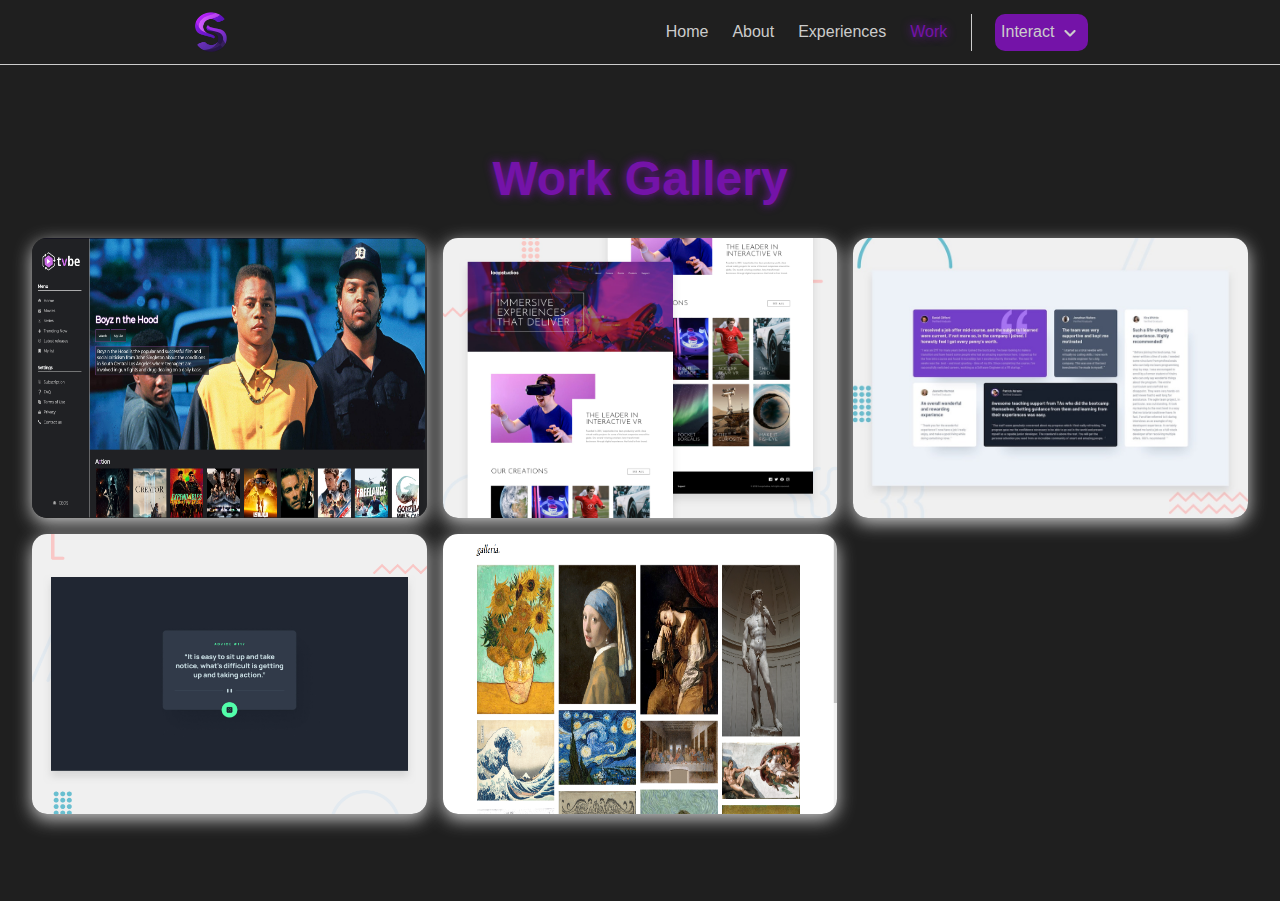
<file: public/HTML/work.html>
<!DOCTYPE html>
<html lang="en">
<head>
    <meta charset="UTF-8">
    <meta name="viewport" content="width=device-width, initial-scale=1.0">
    <title>Diogo Santos - Work</title>
    <link rel="icon" href="../ASSETS/favicon.ico">

    <!-- Style -->
    <link rel="stylesheet" href="../CSS/work.css">
    <link rel="stylesheet" href="../CSS/header.css">
    <link rel="stylesheet" href="../CSS/scrollbar.css">
    <link rel="stylesheet" href="../CSS/root.css">
</head>
<body>
    <header>
        <a href="../index.html" id="logo"></a>

        <nav>
            <ul>
                <li><a href="../index.html">Home</a></li>
                <li><a href="about.html">About</a></li>
                <li><a href="experiences.html">Experiences</a></li>
                <li><a href="work.html" id="work">Work</a></li>
                <div id="interact-container">
                    <li id="interact"><span>Interact <img src="../ASSETS/icons/arrow.png" alt="" draggable="false"></span></li>
                    <div id="interact-options">
                        <a href="contact.html">Contact</a>
                        <a href="feedback.html">Feedback</a>
                    </div>
                </div>
            </ul>
        </nav>
    </header>
    <main>
        <h1>Work Gallery</h1>
        <div id="galleria">
            <div class="card">
                <img src="../ASSETS/projects/tvbe.png" alt="" width="100%" height="100%" draggable="false">
                <div id="info">
                    <h2>TVBE</h2>
                    <p>A streamming website that I make with two of my friends for our course. You can access the site and search for a movie or serie, see their principal informations, like rating, synopsis, direction, and save them in your list to watch later.</p>
                    <div class="info-bottom">
                        <a href="https://github.com/RafaelMeha/Tvbe">Github link</a>
                        <span>HTML/CSS/JS/API/Firebase</span>
                    </div>
                </div>
            </div>
            <div class="card">
                <img src="../ASSETS/projects/loopstudios-landing-page.jpg" alt="" width="100%" height="100%" draggable="false">
                <div id="info">
                    <h2>Loopstudios Landing Page</h2>
                    <p>A challenge of Frontend Mentor to make a 'loopstudios landing page' with a some information and links to click. This challenge help me to improve my CSS Grid skills.</p>
                    <div class="info-bottom">
                        <a href="https://github.com/diogo-s4ntos/Loopstudios-Landing-Page">Github link</a>
                        <span>HTML/CSS/JS</span>
                    </div>
                </div>
            </div>
            <div class="card">
                <img src="../ASSETS/projects/testimonials-grid-section.jpg" alt="" width="100%" height="100%" draggable="false">
                <div id="info">
                    <h2>Testimonials Grid Section</h2>
                    <p>A challenge of Frontend Mentor to make a 'testimonials grid section' with a some testimonials. This challenge help me to improve my CSS Grid skills.</p>
                    <div class="info-bottom">
                        <a href="https://github.com/diogo-s4ntos/Testimonials-Grid-Section">Github link</a>
                        <span>HTML/CSS</span>
                    </div>
                </div>
            </div>
            <div class="card">
                <img src="../ASSETS/projects/advice-generator.jpg" alt="" width="100%" height="100%" draggable="false">
                <div id="info">
                    <h2>Advice Generator</h2>
                    <p>A advice generator for using in a web-site or like a app.</p>
                    <div class="info-bottom">
                        <a href="https://github.com/diogo-s4ntos/Advice-Generator">Github link</a>
                        <span>HTML/CSS/JS/API</span>
                    </div>
                </div>
            </div>
            <div class="card">
                <img src="../ASSETS/projects/galleria.png" alt="" width="100%" height="100%" draggable="false">
                <div id="info">
                    <h2>galleria.</h2>
                    <p>An example of a simple image gallery, with "onmouseover" and "onmouseout" events that display/or not display image information.</p>
                    <div class="info-bottom">
                        <a href="https://github.com/diogo-s4ntos/galleria.">Github link</a>
                        <span>HTML/CSS/JS</span>
                    </div>
                </div>
            </div>
        </div>
    </main>
</body>
</html>
</file>
<file: CSS/home.css>
html{
    scroll-behavior: smooth;
}

*{
    margin: 0;
    padding: 0;
}

body{
    font-size: 16px;
    font-family: Arial, Helvetica, sans-serif;
}

main{
    width: calc(100% - 4rem);
    min-height: calc(100lvh - 7.25rem);
    padding: 5.25rem 2rem 2rem 2rem;
    background-color: var(--primary);
    display: flex;
    gap: 2rem;
    align-items: center;
    justify-content: center;
}

#home{
    color: var(--blue-torc);
    text-shadow: 0px 0px 10px var(--blue-torc);
}

#avatar--medias{
    display: flex;
    gap: 1rem;
    flex-direction: column;
}

#avatar{
    max-width: 100%;
    border-radius: 25px;
    box-shadow: inset 14px 14px 28px #101010,
            inset -14px -14px 28px var(--blue-torc);
}

#info{
    color: var(--secondary);
    display: flex;
    gap: .6rem;
    flex-direction: column;
}

#info h1{
    color: var(--secondary);
    font-size: 4em;
}

#info h1 span{
    color: var(--blue-torc);
    text-shadow: 0px 0px 10px var(--blue-torc);
}

#info #cargo{
    position: relative;
    font-size: 1.4em;
}

#info #cargo::before{
    content: '';
    animation: infoSpan 20s infinite;
}

@keyframes infoSpan {
    0%,100%{
        content: "Front-end Developer";
    }
}

#info #cargo::after{
    content: '';
    position: absolute;
    right: -.4rem;
    width: calc(100% + .4rem);
    height: 100%;
    background-color: var(--primary);
    border-left: 2px solid var(--blue-torc);
    animation: cursor .8s infinite, write 20s steps(15) infinite;
}

@keyframes write {
    10%,15%,30%,35%,50%,55%,70%,75%,90%,95%{
        width: 0;
    }
    5%,20%,25%,40%,45%,60%,65%,80%,85%{
        width: calc(100% + .4rem);
    }
}

@keyframes cursor {
    0%{
        border-left: 2px solid var(--primary);
    }
}

#medias{
    display: flex;
    gap: 1rem;
    align-items: center;
    justify-content: center;
}

#linkdin{
    width: 3rem;
    height: 3rem;
    background: url(../ASSETS/icons/linkedin.png) center/cover no-repeat;
}

#github{
    width: 3rem;
    height: 3rem;
    background: url(../ASSETS/icons/github.png) center/cover no-repeat;
}

#download-cv{
    margin-top: .2rem;
    text-decoration: none;
    display: flex;
    justify-content: center;
}

#download-cv button{
    width: 10rem;
    height: 3.5rem;
    margin-top: 1rem;
    color: var(--secondary);
    font-size: 1.1em;
    background-color: transparent;
    border: 2px solid var(--blue-torc);
    border-radius: 10px;
    box-shadow: 0px 5px 0px var(--blue-torc-2);
    cursor: pointer;
    display: flex;
    align-items: center;
    justify-content: center;
}

#download-img{
    display: none;
}

#download-text{
    display: flex;
}

button:hover{
    transition: .3s ease;
    background-color: var(--blue-torc);
    border: 2px solid var(--blue-torc);
}

button:hover > #download-text{
    display: none;
}

button:hover > #download-img{
    display: flex;
}

button:active{
    transition: 0s ease;
    transform: translateY(5px);
    box-shadow: none;
}

@media screen and (max-width: 815px) {
    main{
        flex-direction: column;
        text-align: center;
    }

    #medias{
        display: none;
    }
}

@media screen and (max-width: 441px) {
    #info h1{
        font-size: 3em;
    }
}
</file>
<file: CSS/header.css>
header{
    position: fixed;
    top: 0;
    left: 0;
    width: calc(100% - 24rem);
    padding: .75rem 12rem;
    background-color: var(--primary);
    border-bottom: 1px solid var(--secondary);
    display: flex;
    align-items: center;
    justify-content: space-between;
    z-index: 998;
}

#logo{
    width: 2.5rem;
    height: 2.5rem;
    background: url(../ASSETS/imgs/logo.png) center/contain no-repeat;
}

#logo:hover{
    animation: tilt 0.3s ease;
}

@keyframes tilt {
    0% {
      transform: rotate(0deg);
    }
    25% {
      transform: rotate(-20deg);
    }
    50% {
      transform: rotate(0deg);
    }
    75% {
      transform: rotate(20deg);
    }
    100% {
      transform: rotate(0deg);
    }
  }

nav{
    width: 100%;
    display: flex;
    gap: 1rem;
    align-items: center;
    justify-content: end;
}

ul{
    list-style: none;
    display: flex;
    align-items: center;
    gap: 1.5rem;
}

ul li a{
    color: var(--secondary);
    text-decoration: none;
}

#interact-container{
    position: relative;
    padding-left: 1.4rem;
    border-left: 1px solid var(--secondary);
    display: flex;
    flex-direction: column;
    align-items: center;
    justify-content: center;
}

#interact{
    position: relative;
    padding: .4rem;
    color: var(--primary);
    background-color: var(--blue-torc);
    border-radius: 10px;
    display: flex;
    gap: .2rem;
    align-items: center;
}

#interact-options{
    position: absolute;
    top: 2rem;
    transition: .5s ease;
    transform: scaleY(0);
    display: flex;
    gap: .1rem;
    flex-direction: column;
    align-items: center;
    justify-content: center;
}

#interact-options a{
    color: var(--secondary);
    text-decoration: none;
    padding: .3rem;
    background-color: var(--primary-2);
    border-radius: 10px;
}

#interact:hover + #interact-options{
    transform: scaleY(1);
}

#interact-options:hover{
    transform: scaleY(1);
}

#theme{
    width: 2.5rem;
    height: 2.5rem;
    background: url(../ASSETS/icons/moon.png) center/contain no-repeat;
    border: none;
    transition: .3s ease;
    cursor: pointer;
    display: flex;
    z-index: 999;
  }

#menu-button{
    display: none;
}

#menu-phone{
    display: none;
}

@media screen and (max-width: 1181px) {
    header{
        width: calc(100% - 12rem);
        padding: .76rem 6rem;
    }
}

@media screen and (max-width: 860px) {
    header{
        width: calc(100% - 6rem);
        padding: .76rem 3rem;
    }
}

@media screen and (max-width: 768px) {
    nav ul {
        display: none
    }

    #menu-button{
        appearance: none;
        width: 3rem;
        height: 3rem;
        background: url(../ASSETS/icons/menu.png) center/contain no-repeat;
        background-color: transparent;
        border: none;
        transition: .3s ease;
        display: flex;
        z-index: 999;
    }

    #menu-button:checked{
        background: url(../ASSETS/icons/close.png) center/contain no-repeat;
    }

    #menu-phone{
        position: fixed;
        top: 0;
        left: 0;
        width: calc(100% - 4rem);
        height: calc(100% - 4rem);
        padding: 2rem;
        background-color: var(--primary); /* TODO: #000 */
        transition: .3s ease;
        transform: translateX(100%);
        display: flex;
        flex-direction: column;
        z-index: 998;
    }    

    #menu-phone nav{
        height: 100%;
        font-size: 1.5em;
        display: flex;
        flex-direction: column;
        align-items: center;
        justify-content: center;
    }

    #menu-phone nav a{
        padding: 1.2rem 0rem;
        color: var(--secondary);
        text-decoration: none;
    }

    #medias-phone{
        display: flex;
        gap: 1rem;
        align-items: center;
        justify-content: center;
    }
    
    #linkdin{
        width: 3rem;
        height: 3rem;
        background: url(../ASSETS/icons/linkedin.png) center/cover no-repeat;
    }
    
    #github{
        width: 3rem;
        height: 3rem;
        background: url(../ASSETS/icons/github.png) center/cover no-repeat;
    }

    #menu-phone #interact-container{
        padding-left: 0;
        padding-top: 1.2rem;
        border-left: none;
    }

    #menu-phone #interact-options{
        top: 3.95rem;
        display: flex;
        gap: .2rem;
    }

    #menu-phone #interact-options a{
        height: 10px;
        padding: 1rem .6rem;
        display: flex;
        align-items: center;
    }
}
</file>
<file: CSS/load.css>
#loading-screen {
  position: absolute;
  width: 100%;
  height: 100%;
  background-color: var(--primary);
  display: flex;
  align-items: center;
  justify-content: center;
  z-index: 999;
}

.loader {
  width: 80px;
  height: 50px;
  position: relative;
}

.loader-text {
  position: absolute;
  top: 0;
  padding: 0;
  margin: 0;
  color: #c8b6ff;
  animation: text_713 3.5s ease both infinite;
  font-size: 0.8rem;
  letter-spacing: 1px;
}

.load {
  background-color: #9a79ff;
  border-radius: 50px;
  display: block;
  height: 16px;
  width: 16px;
  bottom: 0;
  position: absolute;
  transform: translateX(64px);
  animation: loading_713 3.5s ease both infinite;
}

.load::before {
  position: absolute;
  content: "";
  width: 100%;
  height: 100%;
  background-color: #d1c2ff;
  border-radius: inherit;
  animation: loading2_713 3.5s ease both infinite;
}

@keyframes text_713 {
  0% {
    letter-spacing: 1px;
    transform: translateX(0px);
  }

  40% {
    letter-spacing: 2px;
    transform: translateX(26px);
  }

  80% {
    letter-spacing: 1px;
    transform: translateX(32px);
  }

  90% {
    letter-spacing: 2px;
    transform: translateX(0px);
  }

  100% {
    letter-spacing: 1px;
    transform: translateX(0px);
  }
}

@keyframes loading_713 {
  0% {
    width: 16px;
    transform: translateX(0px);
  }

  40% {
    width: 100%;
    transform: translateX(0px);
  }

  80% {
    width: 16px;
    transform: translateX(64px);
  }

  90% {
    width: 100%;
    transform: translateX(0px);
  }

  100% {
    width: 16px;
    transform: translateX(0px);
  }
}

@keyframes loading2_713 {
  0% {
    transform: translateX(0px);
    width: 16px;
  }

  40% {
    transform: translateX(0%);
    width: 80%;
  }

  80% {
    width: 100%;
    transform: translateX(0px);
  }

  90% {
    width: 80%;
    transform: translateX(15px);
  }

  100% {
    transform: translateX(0px);
    width: 16px;
  }
}
</file>
<file: CSS/scrollbar.css>
body::-webkit-scrollbar{
    width: .8rem;
}

body::-webkit-scrollbar-thumb{
    background-color: var(--blue-torc);
    border-radius: 25px;
}

body::-webkit-scrollbar-track{
    background-color: var(--primary);
}
</file>
<file: CSS/root.css>
:root{
    --primary: #1f1f1f;
    --primary-2: #3b3b3b;
    --secondary: #ccc;
    --secondary-2: #cccccc96;
    --blue-torc: #7413a8;
    --blue-torc-2: #7413a884;
    --blue-links: rgb(0, 0, 202);
}
</file>
<file: CSS/about.css>
html{
    scroll-behavior: smooth;
}

*{
    margin: 0;
    padding: 0;
}

body{
    font-size: 16px;
    font-family: Arial, Helvetica, sans-serif;
}

main{
    width: calc(100% - 4rem);
    min-height: calc(100lvh - 7.25rem);
    padding: 5.25rem 2rem 2rem 2rem;
    background-color: var(--primary);
    display: flex;
    gap: 2rem;
    flex-direction: column;
    align-items: center;
    justify-content: center;
}

#about{
    color: var(--blue-torc);
    text-shadow: 0px 0px 10px var(--blue-torc);
}

h1{
    color: var(--blue-torc);
    text-shadow: 0px 0px 10px var(--blue-torc);
    font-size: 3em;
}

#about-txt{
    width: 75ch;
    max-width: 100%;
    color: var(--secondary);
    text-align: justify;
    font-size: 1.1em;
}

#tools{
    width: 20rem;
    padding: 1rem;
    max-width: 100%;
    background-color: var(--blue-torc-2);
    backdrop-filter: blur(10px);
    border: 2px solid var(--blue-torc);
    border-radius: 25px;
    display: grid;
    gap: 2rem;
    grid-template-columns: repeat(auto-fill, minmax(3.5rem, 1fr));
}
</file>
<file: CSS/contact.css>
html{
    scroll-behavior: smooth;
}

*{
    margin: 0;
    padding: 0;
}

body{
    font-size: 16px;
    font-family: Arial, Helvetica, sans-serif;
}

main{
    width: calc(100% - 4rem);
    min-height: calc(100lvh - 7.25rem);
    padding: 5.25rem 2rem 2rem 2rem;
    background-color: var(--primary);
    display: flex;
    gap: 2rem;
    flex-direction: column;
    align-items: center;
    justify-content: center;
}

#interact-options a:nth-child(1){
    background-color: var(--blue-torc);
}

h1{
    color: var(--blue-torc);
    text-shadow: 0px 0px 10px var(--blue-torc);
    font-size: 3em;
}

form{
    width: 830px;
    max-width: 100%;
    height: 28rem;
    display: grid;
    gap: .5rem;
    grid-template-columns:
        repeat(4, 1fr);
    grid-template-rows:
        repeat(6, 1fr);
}

form input {
    grid-column: span 2;
    padding: 0px 1rem;
    color: var(--secondary);
    font-size: 14px;
    outline: none;
    background-color: var(--primary);
    border: 2px solid var(--blue-torc);
    border-radius: 10px;
}

#subject{
    grid-column: span 4
}

textarea{
    grid-column: span 4;
    grid-row: span 2;
    color: var(--secondary);
    font-size: 1em;
    resize: none;
    padding: 1rem;
    background-color: var(--primary);
    border: 2px solid var(--blue-torc);
    border-radius: 10px;
    outline: none;
}

#send{
    color: var(--secondary);
    font-size: 1.3em;
    background-color: var(--primary);
    border: 2px solid var(--blue-torc);
    box-shadow: 0px 5px 0px var(--blue-torc-2);
    border-radius: 10px;
    cursor: pointer;
}

#send:hover{
    transition: .3s ease;
    background-color: var(--blue-torc);
    border: 2px solid var(--blue-torc);
}

#send:active{
    transition: 0s ease;
    transform: translateY(5px);
    box-shadow: none;
}

.error{
    border: 2px solid red;
}

.error:nth-child(4){
    border: 2px solid var(--blue-torc);
}

.error:nth-child(8){
    border: 2px solid var(--blue-torc);
}

.filled{
    border: 2px solid var(--blue-torc);
}
</file>
<file: CSS/experiences.css>
html{
    scroll-behavior: smooth;
}

*{
    margin: 0;
    padding: 0;
}

body{
    font-size: 16px;
    font-family: Arial, Helvetica, sans-serif;
}

main{
    width: calc(100% - 4rem);
    min-height: calc(100lvh - 7.25rem);
    padding: 5.25rem 2rem 2rem 2rem;
    background-color: var(--primary);
    display: flex;
    gap: 2rem;
    flex-direction: column;
    align-items: center;
    justify-content: center;
}

#experiences{
    color: var(--blue-torc);
    text-shadow: 0px 0px 10px var(--blue-torc);
}

h1{
    color: var(--blue-torc);
    text-shadow: 0px 0px 10px var(--blue-torc);
    font-size: 3em;
}

#experiences-container{
    width: 830px;
    max-width: 100%;
    display: grid;
    gap: 2rem;
}

.card{
    color: var(--secondary);
    display: flex;
    flex-direction: column;
}

.card:nth-child(2), .card:nth-child(3), .card:nth-child(4){
    display: none;
}

.card h3{
    width: calc(100% - 2rem);
    padding: .5rem 1rem;
    color: var(--primary);
    background-color: var(--blue-torc);
}

.card p{
    font-size: 1.1em;
    padding: 1rem;
    border-left: 1px solid var(--secondary);
    border-right: 1px solid var(--secondary);
    border-bottom: 1px solid var(--secondary);
}

#timeline{
    width: 100%;
}

#line{
    width: 100%;
    height: .5rem;
    background-color: var(--blue-torc);
    border-radius: 10px;
    display: flex;
    gap: 8rem;
    align-items: center;
    justify-content: center;
}

.pointer{
    appearance: none;
    position: relative;
    width: 1.5rem;
    height: 1.5rem;
    background-color: var(--blue-torc);
    border: none;
    border-radius: 50%;
    cursor: pointer;
}
</file>
<file: CSS/feedback.css>
html{
    scroll-behavior: smooth;
}

*{
    margin: 0;
    padding: 0;
}

body{
    font-size: 16px;
    font-family: Arial, Helvetica, sans-serif;
}

main{
    width: calc(100% - 4rem);
    min-height: calc(100lvh - 7.25rem);
    padding: 5.25rem 2rem 2rem 2rem;
    background-color: var(--primary);
    display: flex;
    gap: 2rem;
    flex-direction: column;
    align-items: center;
}

#interact-options a:nth-child(2){
    background-color: var(--blue-torc);
}

h1{
    color: var(--blue-torc);
    text-shadow: 0px 0px 10px var(--blue-torc);
    font-size: 3em;
}

form {
    width: 40rem;
    max-width: 100%;
    padding: 1rem;
    display: grid;
    gap: 1rem;
    grid-template-columns: repeat(4, 1fr);
}

input {
    padding: 1rem;
    outline: none;
    color: var(--secondary);
    background-color: var(--primary);
    border: 2px solid var(--blue-torc);
    border-radius: 10px;
}

#name {
    grid-column: span 3;
    font-size: 1em;
}

#submit {
    grid-row: 1;
    grid-column: 4;
    font-size: 1.1em;
    box-shadow: 0px 5px 0px var(--blue-torc-2);
    transition: .3s ease;
    cursor: pointer;
}

#submit:hover{
    background-color: var(--blue-torc);
}

#submit:active {
    transform: translateY(5px);
    box-shadow: none;
}

textarea {
    grid-column: span 4;
    padding: 1rem;
    min-height: 8rem;
    outline: none;
    resize: vertical;
    font-size: 1em;
    font-family: Arial, Helvetica, sans-serif;
    color: var(--secondary);
    background-color: var(--primary);
    border: 2px solid var(--blue-torc);
    border-radius: 10px;
}

#feedbacks {
    width: 38rem;
    max-width: 100%;
    padding: 1rem;
    background-color: var(--primary);
    border-top: 2px dashed var(--secondary);
    display: flex;
    gap: 1rem;
    flex-direction: column;
    align-items: center;
    justify-content: center;
}
</file>
<file: CSS/work.css>
html{
    scroll-behavior: smooth;
}

*{
    margin: 0;
    padding: 0;
}

body{
    font-size: 16px;
    font-family: Arial, Helvetica, sans-serif;
}

main{
    width: calc(100% - 4rem);
    min-height: calc(100lvh - 7.25rem);
    padding: 5.25rem 2rem 2rem 2rem;
    background-color: var(--primary);
    display: flex;
    gap: 2rem;
    flex-direction: column;
    align-items: center;
    justify-content: center;
}

#work{
    color: var(--blue-torc);
    text-shadow: 0px 0px 10px var(--blue-torc);
}

h1{
    color: var(--blue-torc);
    text-shadow: 0px 0px 10px var(--blue-torc);
    font-size: 3em;
}

#galleria{
    width: 80rem;
    max-width: 100%;
    display: grid;
    gap: 1rem;
    grid-template-columns: repeat(auto-fill, minmax(20rem, 1fr));
}

.card{
    height: 17.5rem;
    position: relative;
    border-radius: 15px;
    box-shadow: 0px 5px 18px var(--secondary);
}

#info{
    position: absolute;
    top: 0;
    width: calc(100% - 4rem);
    height: calc(100% - 4rem);
    padding: 2rem;
    background-color: var(--secondary-2);
    backdrop-filter: blur(10px);
    border-radius: 15px;
    opacity: 0;
    transition: .38s ease;
    display: flex;
    flex-direction: column;
    gap: 1rem;
    justify-content: center;
    z-index: 997;
}

#info h2{
    color: var(--blue-torc);
}

#info a{
    color: var(--blue-links);
}

.info-bottom{
    display: flex;
    align-items: center;
    justify-content: space-between;
}

.info-bottom span{
    font-weight: bold;
}

.card img{
    border-radius: 15px;
    transition: .3s ease;
}

.card:hover > img{
    transform: rotateY(180deg);
}

.card:hover > #info{
    opacity: 1;
}
</file>
<file: public/CSS/about.css>
html{
    scroll-behavior: smooth;
}

*{
    margin: 0;
    padding: 0;
}

body{
    font-size: 16px;
    font-family: Arial, Helvetica, sans-serif;
}

main{
    width: calc(100% - 4rem);
    min-height: calc(100lvh - 8.05rem);
    padding: 2rem;
    background-color: var(--primary);
    display: flex;
    gap: 2rem;
    flex-direction: column;
    align-items: center;
    justify-content: center;
}

#about{
    color: var(--blue-torc);
    text-shadow: 0px 0px 10px var(--blue-torc);
}

h1{
    color: var(--blue-torc);
    text-shadow: 0px 0px 10px var(--blue-torc);
    font-size: 3em;
}

#about-txt{
    width: 75ch;
    max-width: 100%;
    color: var(--secondary);
    text-align: justify;
    font-size: 1.1em;
}

#tools{
    width: calc(82ch - 2rem);
    padding: 1rem;
    max-width: 100%;
    background-color: var(--blue-torc-2);
    backdrop-filter: blur(10px);
    border: 2px solid var(--blue-torc);
    border-radius: 25px;
    display: grid;
    gap: 2rem;
    grid-template-columns: repeat(auto-fill, minmax(3.5rem, 1fr));
}
</file>
<file: public/CSS/header.css>
header{
    width: calc(100% - 24rem);
    padding: .76rem 12rem;
    background-color: var(--primary);
    border-bottom: 1px solid var(--secondary);
    display: flex;
}

#logo{
    width: 2.5rem;
    height: 2.5rem;
    background: url(../ASSETS/imgs/logo.png) center/contain no-repeat;
}

nav{
    width: 100%;
    display: flex;
    align-items: center;
    justify-content: end;
}

ul{
    list-style: none;
    display: flex;
    align-items: center;
    gap: 1.5rem;
}

ul li a{
    color: var(--secondary);
    text-decoration: none;
}

#interact-container{
    position: relative;
    padding-left: 1.4rem;
    border-left: 1px solid var(--secondary);
    display: flex;
    flex-direction: column;
    align-items: center;
    justify-content: center;
}

#interact{
    position: relative;
}

#interact span{
    padding: .4rem;
    color: var(--secondary);
    background-color: var(--blue-torc);
    border-radius: 10px;
    display: flex;
    gap: .2rem;
    align-items: center;
}

#interact-options{
    position: absolute;
    top: 2.35rem;
    transition: .5s ease;
    transform: scaleY(0);
    display: flex;
    gap: .1rem;
    flex-direction: column;
    align-items: center;
    justify-content: center;
}

#interact-options a{
    color: var(--secondary);
    text-decoration: none;
    padding: .3rem;
    background-color: var(--primary-2);
    border-radius: 10px;
}

#interact:hover + #interact-options{
    transform: scaleY(1);
}

#interact-options:hover{
    transform: scaleY(1);
}
</file>
<file: public/CSS/scrollbar.css>
body::-webkit-scrollbar{
    width: .8rem;
}

body::-webkit-scrollbar-thumb{
    background-color: var(--blue-torc);
    border-radius: 25px;
}

body::-webkit-scrollbar-track{
    background-color: var(--primary);
}
</file>
<file: public/CSS/root.css>
:root{
    --primary: #1f1f1f;
    --primary-2: #3b3b3b;
    --secondary: #ccc;
    --secondary-2: #cccccc96;
    --blue-torc: #7413a8;
    --blue-torc-2: #7413a884;
    --blue-links: rgb(0, 0, 202);
}
</file>
<file: public/CSS/contact.css>
html{
    scroll-behavior: smooth;
}

*{
    margin: 0;
    padding: 0;
}

body{
    font-size: 16px;
    font-family: Arial, Helvetica, sans-serif;
}

main{
    width: calc(100% - 4rem);
    min-height: calc(100lvh - 8.05rem);
    padding: 2rem;
    background-color: var(--primary);
    display: flex;
    gap: 2rem;
    flex-direction: column;
    align-items: center;
    justify-content: center;
}

#interact-options a:nth-child(1){
    background-color: var(--blue-torc);
}

h1{
    color: var(--blue-torc);
    text-shadow: 0px 0px 10px var(--blue-torc);
    font-size: 3em;
}

form{
    width: 830px;
    max-width: 100%;
    height: 28rem;
    display: grid;
    gap: .5rem;
    grid-template-columns:
        repeat(4, 1fr);
    grid-template-rows:
        repeat(6, 1fr);
}

form input {
    grid-column: span 2;
    padding: 0px 1rem;
    color: var(--secondary);
    font-size: 14px;
    outline: none;
    background-color: var(--primary);
    border: 2px solid var(--secondary);
    border-radius: 10px;
}

#subject{
    grid-column: span 4
}

textarea{
    grid-column: span 4;
    grid-row: span 2;
    color: var(--secondary);
    font-size: 1em;
    resize: none;
    padding: 1rem;
    background-color: var(--primary);
    border: 2px solid var(--secondary);
    border-radius: 10px;
}

button{
    color: var(--secondary);
    font-size: 1.3em;
    background-color: var(--primary);
    border: 2px solid var(--blue-torc);
    box-shadow: 0px 5px 0px var(--blue-torc-2);
    border-radius: 10px;
    cursor: pointer;
}

button:hover{
    transition: .3s ease;
    background-color: var(--blue-torc);
    border: 2px solid var(--blue-torc);
}

button:active{
    transition: 0s ease;
    transform: translateY(5px);
    box-shadow: none;
}

.error{
    border: 2px solid red;
}

.error:nth-child(4){
    border: 2px solid var(--secondary);
}

.error:nth-child(8){
    border: 2px solid var(--blue-torc);
}

.filled{
    border: 2px solid var(--secondary);
}
</file>
<file: public/CSS/experiences.css>
html{
    scroll-behavior: smooth;
}

*{
    margin: 0;
    padding: 0;
}

body{
    font-size: 16px;
    font-family: Arial, Helvetica, sans-serif;
}

main{
    width: calc(100% - 4rem);
    min-height: calc(100lvh - 8.05rem);
    padding: 2rem;
    background-color: var(--primary);
    display: flex;
    gap: 2rem;
    flex-direction: column;
    align-items: center;
    justify-content: center;
}

#experiences{
    color: var(--blue-torc);
    text-shadow: 0px 0px 10px var(--blue-torc);
}

h1{
    color: var(--blue-torc);
    text-shadow: 0px 0px 10px var(--blue-torc);
    font-size: 3em;
}

#experiences-container{
    width: 830px;
    max-width: 100%;
    display: grid;
    gap: 2rem;
}

.card{
    color: var(--secondary);
    display: flex;
    flex-direction: column;
}

.card:nth-child(2), .card:nth-child(3), .card:nth-child(4){
    display: none;
}

.card h3{
    width: calc(100% - 2rem);
    padding: .5rem 1rem;
    color: var(--primary);
    background-color: var(--blue-torc);
}

.card p{
    padding: 1rem;
    border-left: 1px solid var(--secondary);
    border-right: 1px solid var(--secondary);
    border-bottom: 1px solid var(--secondary);
}

#timeline{
    width: 100%;
}

#line{
    width: 100%;
    height: .5rem;
    background-color: var(--blue-torc);
    border-radius: 10px;
    display: flex;
    gap: 8rem;
    align-items: center;
    justify-content: center;
}

.pointer{
    appearance: none;
    position: relative;
    width: 1.5rem;
    height: 1.5rem;
    background-color: var(--blue-torc);
    border: none;
    border-radius: 50%;
    cursor: pointer;
}
</file>
<file: public/CSS/work.css>
html{
    scroll-behavior: smooth;
}

*{
    margin: 0;
    padding: 0;
}

body{
    font-size: 16px;
    font-family: Arial, Helvetica, sans-serif;
}

main{
    width: calc(100% - 4rem);
    min-height: calc(100lvh - 8.05rem);
    padding: 2rem;
    background-color: var(--primary);
    display: flex;
    gap: 2rem;
    flex-direction: column;
    align-items: center;
    justify-content: center;
}

#work{
    color: var(--blue-torc);
    text-shadow: 0px 0px 10px var(--blue-torc);
}

h1{
    color: var(--blue-torc);
    text-shadow: 0px 0px 10px var(--blue-torc);
    font-size: 3em;
}

#galleria{
    width: 80rem;
    max-width: 100%;
    display: grid;
    gap: 1rem;
    grid-template-columns: repeat(auto-fill, minmax(20rem, 1fr));
}

.card{
    height: 17.5rem;
    position: relative;
    border-radius: 15px;
    box-shadow: 0px 5px 18px var(--secondary);
}

#info{
    position: absolute;
    top: 0;
    width: calc(100% - 4rem);
    height: calc(100% - 4rem);
    padding: 2rem;
    background-color: var(--secondary-2);
    backdrop-filter: blur(10px);
    border-radius: 15px;
    opacity: 0;
    transition: .38s ease;
    display: flex;
    flex-direction: column;
    gap: 1rem;
    justify-content: center;
    z-index: 998;
}

#info h2{
    color: var(--blue-torc);
}

#info a{
    color: var(--blue-links);
}

.info-bottom{
    display: flex;
    align-items: center;
    justify-content: space-between;
}

.info-bottom span{
    font-weight: bold;
}

.card img{
    border-radius: 15px;
    transition: .3s ease;
}

.card:hover > img{
    transform: rotateY(180deg);
}

.card:hover > #info{
    opacity: 1;
}
</file>
